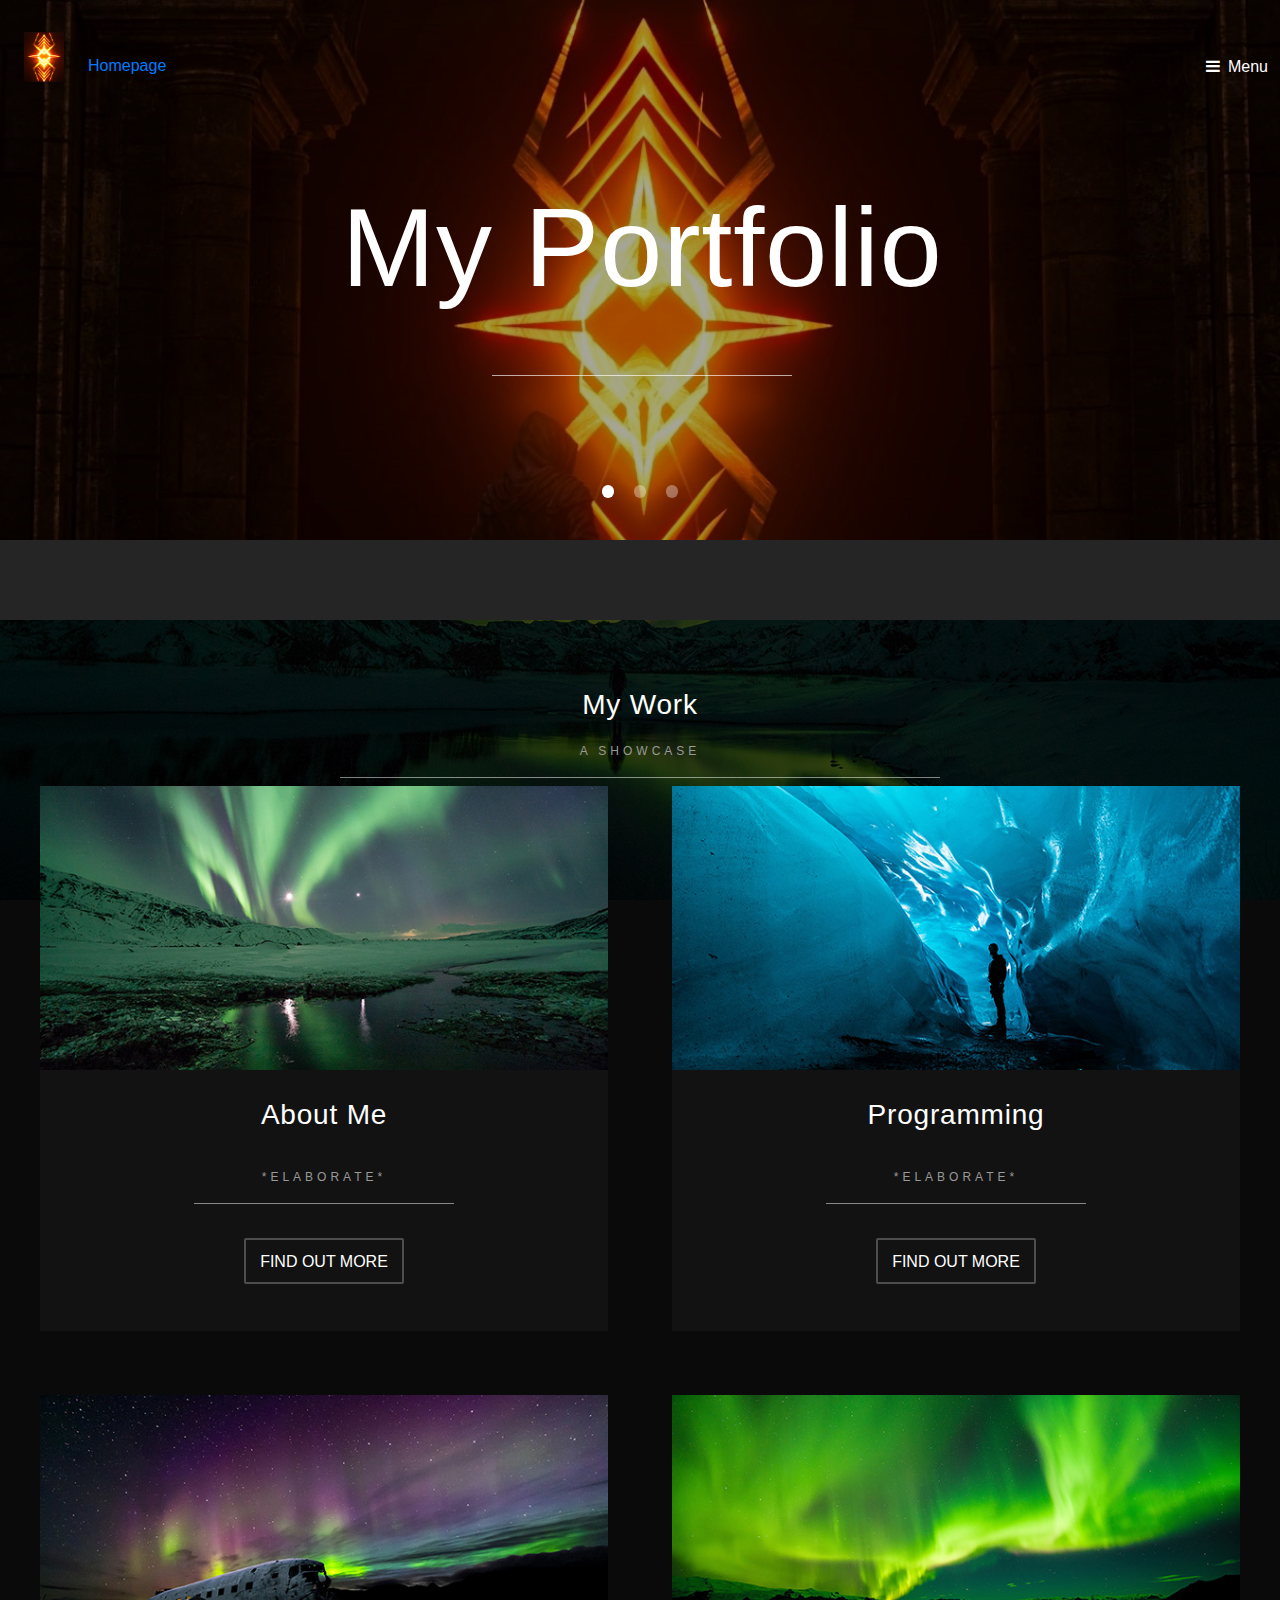
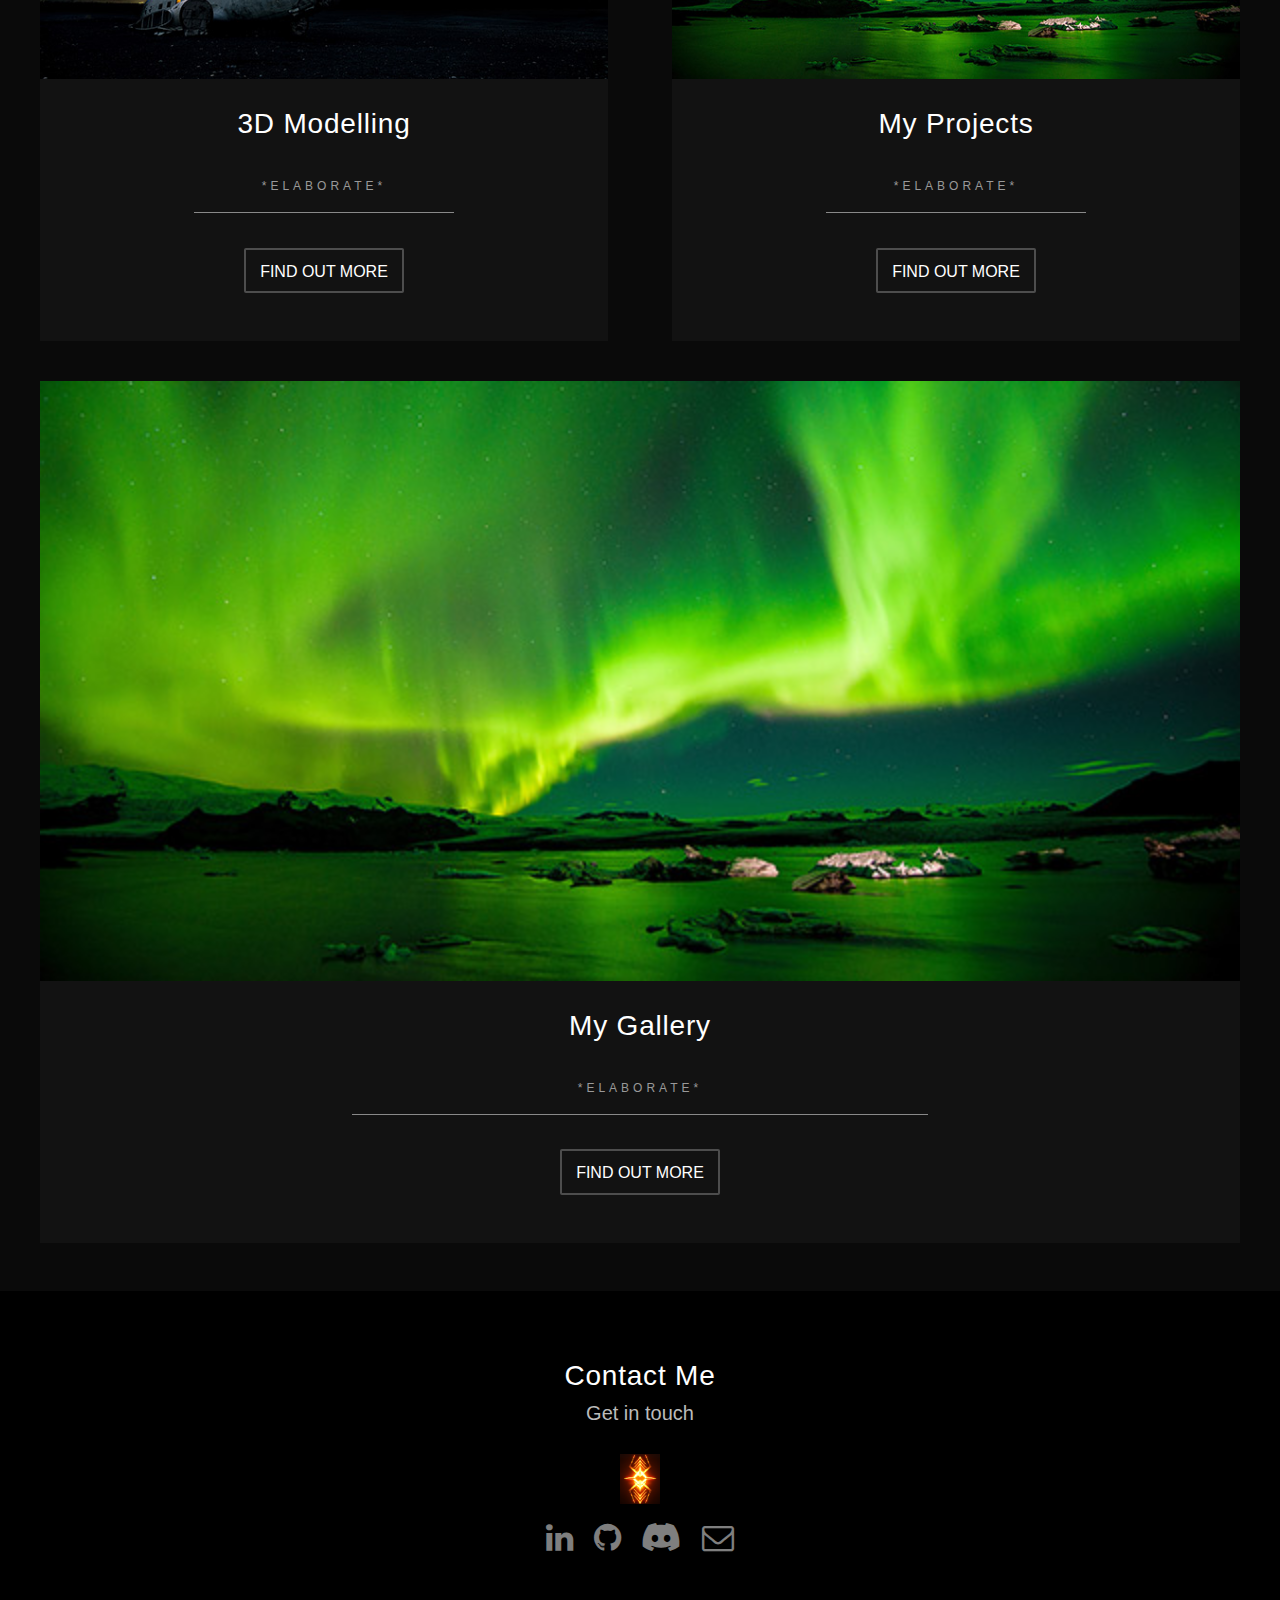
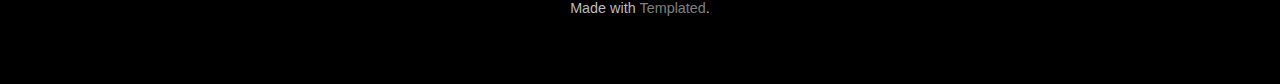
<file: index.html>
<!DOCTYPE HTML>
<!--
	Hielo by TEMPLATED
	templated.co @templatedco
	Released for free under the Creative Commons Attribution 3.0 license (templated.co/license)
-->
<html>
<head>
	<title>Portfolio</title>

	<meta charset="utf-8">
	<meta name="robots" content="index, follow, max-image-preview:large, max-snippet:-1, max-video-preview:-1">
	<meta name="viewport" content="width=device-width, initial-scale=1">

	<link rel="stylesheet" href="https://cdnjs.cloudflare.com/ajax/libs/font-awesome/6.0.0-beta3/css/all.min.css">
	<link rel="stylesheet" href="assets/css/main.css">

</head>
<body>

	<!-- Header -->
	<header id="header" class="alt">
		<div class="logo">
			<a href="index.html">
				<img src="images/LogoSolo.png" alt="" width="40" height="50">
			</a>
		</div>

		<a href="#menu">Menu</a>

		<ul class="breadcrumbs" id="breadcrumbs">
			<li><a href="index.html">Homepage</a></li>
			<!-- Dynamic breadcrumbs will be injected here -->

		</ul>

	</header>

	<!-- Nav -->
	<nav id="menu">
		<ul class="links">
			<li><a href="index.html">Home</a></li>
			<li><a href="about.html">About Me</a></li>
			<li><a href="generic.html">Generic</a></li>
			<li><a href="elements.html">Elements</a></li>
			<li><a href="programming.html">Programming</a></li>
			<li><a href="modelling.html">3D Modelling</a></li>
			<li><a href="gallery.html">My Gallery</a></li>

		</ul>
	</nav>

	<!-- Banner -->
	<section class="banner full">
		<article>
			<img src="images/slide01.jpg" alt="" width="1920" height="872"><div class="inner">
				<header>
					<h2>My Portfolio</h2>
					<h3></h3>
					<p></p>
				</header>
			</div>
		</article>

		<article>
			<img src="images/slide03.png" alt="" width="1818" height="1009"><div class="inner">
				<header>
					<h2>Programming</h2>
					<p>*Talk about it* </p>
				</header>
			</div>
		</article>

		<article>
			<img src="images/slide02.jpg" alt="" width="6000" height="3120"><div class="inner">
				<header>
					<h2>3D Art</h2>
					<p>*Talk about it*</p>
				</header>
			</div>
		</article>
	</section>

	<!-- Two -->
	<section id="two" class="wrapper style2">
		<!--<div class="inner">
			<div class="box">
				<div class="content">
					<header class="align-center">
						<h2>About Me</h2>
						<p>
							<br />
							I am deeply passionate about game development and proficient in both game programming and 3D artistry.
							With a solid grasp of Computer Science, Unity, and Blender,
							I am currently immersed in the realm of what is now my 3rd Year in Game Application Development at <a href="https://www.abertay.ac.uk">Abertay Univeristy</a>.
						</p>
					</header>
				</div>

				<div class="content">
					<header class="align-center">
						<h2>My Passion</h2>
						<p>
							I absolutely love the fusion of art, programming, and storytelling that game development offers.
							With hands-on experience in programming, 3D modeling, and game mechanics design,
							I've honed my skills through various projects, including creating game worlds, managing projects via Git Bash, team management, gameplay programming, asset creation and many more...<br />
							My key strengths lie in my ability to blend my creativity with my technical skills, ensuring that each aspect of the game can thrive harmoniously.
						</p>
					</header>
				</div>

				<div class="content">
					<header class="align-center">
						<h2>My Goals and Aspirations</h2>
						<p>
							My ultimate goal in my career is to craft emotionally captivating and innovative games that can push the limits of storytelling and gameplay.
							I aspire to specialize in creating consequential gameplay that delve deep into the human experience so that everything the player does will have
							an impact on their future. I wish to use and take advantage of AI and other upcoming technology for these immersive experiences across multiple platforms, including PC, console, and virtual reality
							to show the full potential of games.
						</p>
					</header>
				</div>

				<div class="content">
					<header class="align-center">
						<h2>Extracurricular Achievements</h2>
						<p>
							In addition to my academic learning, I have actively pursued and participated in GameJams to get used to working in different sized teams and environments.
							While it has proven difficult on occasions, it has never stopped me from bringing out the best in the teams I managed and the projects I have worked on.
							My dedication to allocating the correct jobs to the right people and that ensuring everything runs smoothly has proven to be absolutely essential
							and has allowed the team and I to not only keep our Git repository conflicts low but to also produce working games in such a limited amount of time.
						</p>
					</header>
				</div>-->
		<!--<div class="content">
			<header class="align-center">
				<h2>Explore!</h2>
				<p>
					Please feel free to explore and delve deeper into my portfolio so that I can show my workflow to you and the passion I bring along with it.
				</p>
			</header>
		</div>-->
		<!--</div>
		</div>-->
	</section>

	<!-- One -->
	<section id="one" class="wrapper style3">
		<div class="inner">
			<header class="align-center">
				<h2>My Work</h2>
				<p>A showcase</p>
			</header>
			<div class="grid-style">

				<!--First Row-->

				<div>
					<div class="box">
						<div class="image fit">
							<a href="about.html">
								<img src="images/pic01.jpg" alt="" width="600" height="300">
							</a>
						</div>
						<div class="content">
							<header class="align-center">
								<h2>About Me</h2>
								<p>*Elaborate*</p>
							</header>

							<br />

							<footer class="align-center">
								<a href="about.html" class="button alt">Find Out More</a>
							</footer>
						</div>
					</div>
				</div>

				<div>
					<div class="box">
						<div class="image fit">
							<a href="programming.html">
								<img src="images/pic02.jpg" alt="" width="600" height="300">
							</a>
						</div>
						<div class="content">
							<header class="align-center">
								<h2>Programming</h2>
								<p>*Elaborate*</p>
							</header>

							<br />

							<footer class="align-center">
								<a href="programming.html" class="button alt">Find Out More</a>
							</footer>
						</div>
					</div>
				</div>

				<!--Second Row-->

				<div>
					<div class="box">
						<div class="image fit">
							<a href="modelling.html">
								<img src="images/pic03.jpg" alt="" width="600" height="300">
							</a>
						</div>
						<div class="content">
							<header class="align-center">
								<h2>3D Modelling</h2>
								<p>*Elaborate*</p>
							</header>

							<br />

							<footer class="align-center">
								<a href="modelling.html" class="button alt">Find Out More</a>
							</footer>
						</div>
					</div>
				</div>

				<div>
					<div class="box">
						<div class="image fit">
							<a href="projects.html">
								<img src="images/pic04.jpg" alt="" width="600" height="300">
							</a>
						</div>
						<div class="content">
							<header class="align-center">
								<h2>My Projects</h2>
								<p>*Elaborate*</p>
							</header>

							<br />

							<footer class="align-center">
								<a href="projects.html" class="button alt">Find Out More</a>
							</footer>
						</div>
					</div>
				</div>


			</div>

			<div class="box">
				<div class="image fit">
					<a href="gallery.html">
						<img src="images/pic04.jpg" alt="" width="600" height="300">
					</a>
				</div>
				<div class="content">
					<header class="align-center">
						<h2>My Gallery</h2>
						<p>*Elaborate*</p>
					</header>

					<br />

					<footer class="align-center">
						<a href="gallery.html" class="button alt">Find Out More</a>
					</footer>
				</div>
			</div>

		</div>
	</section>

	<!-- Footer -->
	<footer id="footer">
		<div class="container">
			<header class="align-center">
				<h2>Contact Me</h2>
				<p>Get in touch</p>
			</header>

			<img src="images/LogoSolo.png" alt="" width="40" height="50">
			<ul class="icons">
				<li><a href="https://www.linkedin.com/in/ruairidh-booth-199b2a1b9/" class="icon fa-linkedin"><span class="label">LinkedIn</span></a></li>
				<li><a href="https://github.com/F0r6" class="icon fa-github"><span class="label">Github</span></a></li>
				<li><a href="https://discordapp.com/users/545274102248767488" class="icon fa-discord"><span class="label">Discord</span></a></li>
				<li><a href="mailto:ruairidh.booth@gmail.com" class="icon fa-envelope-o"><span class="label">Email</span></a></li>
			</ul>
		</div>
		<div class="copyright">
			Made with <a href="https://templated.co/">Templated</a>.
		</div>
	</footer>

	<!-- Scripts -->
	<script src="assets/js/jquery.min.js"></script>
	<script src="assets/js/jquery.scrollex.min.js"></script>
	<script src="assets/js/skel.min.js"></script>
	<script src="assets/js/util.js"></script>
	<script src="assets/js/main.js"></script>
	<script src="assets/js/breadcrumb.js"></script>

</body>
</html>
</file>
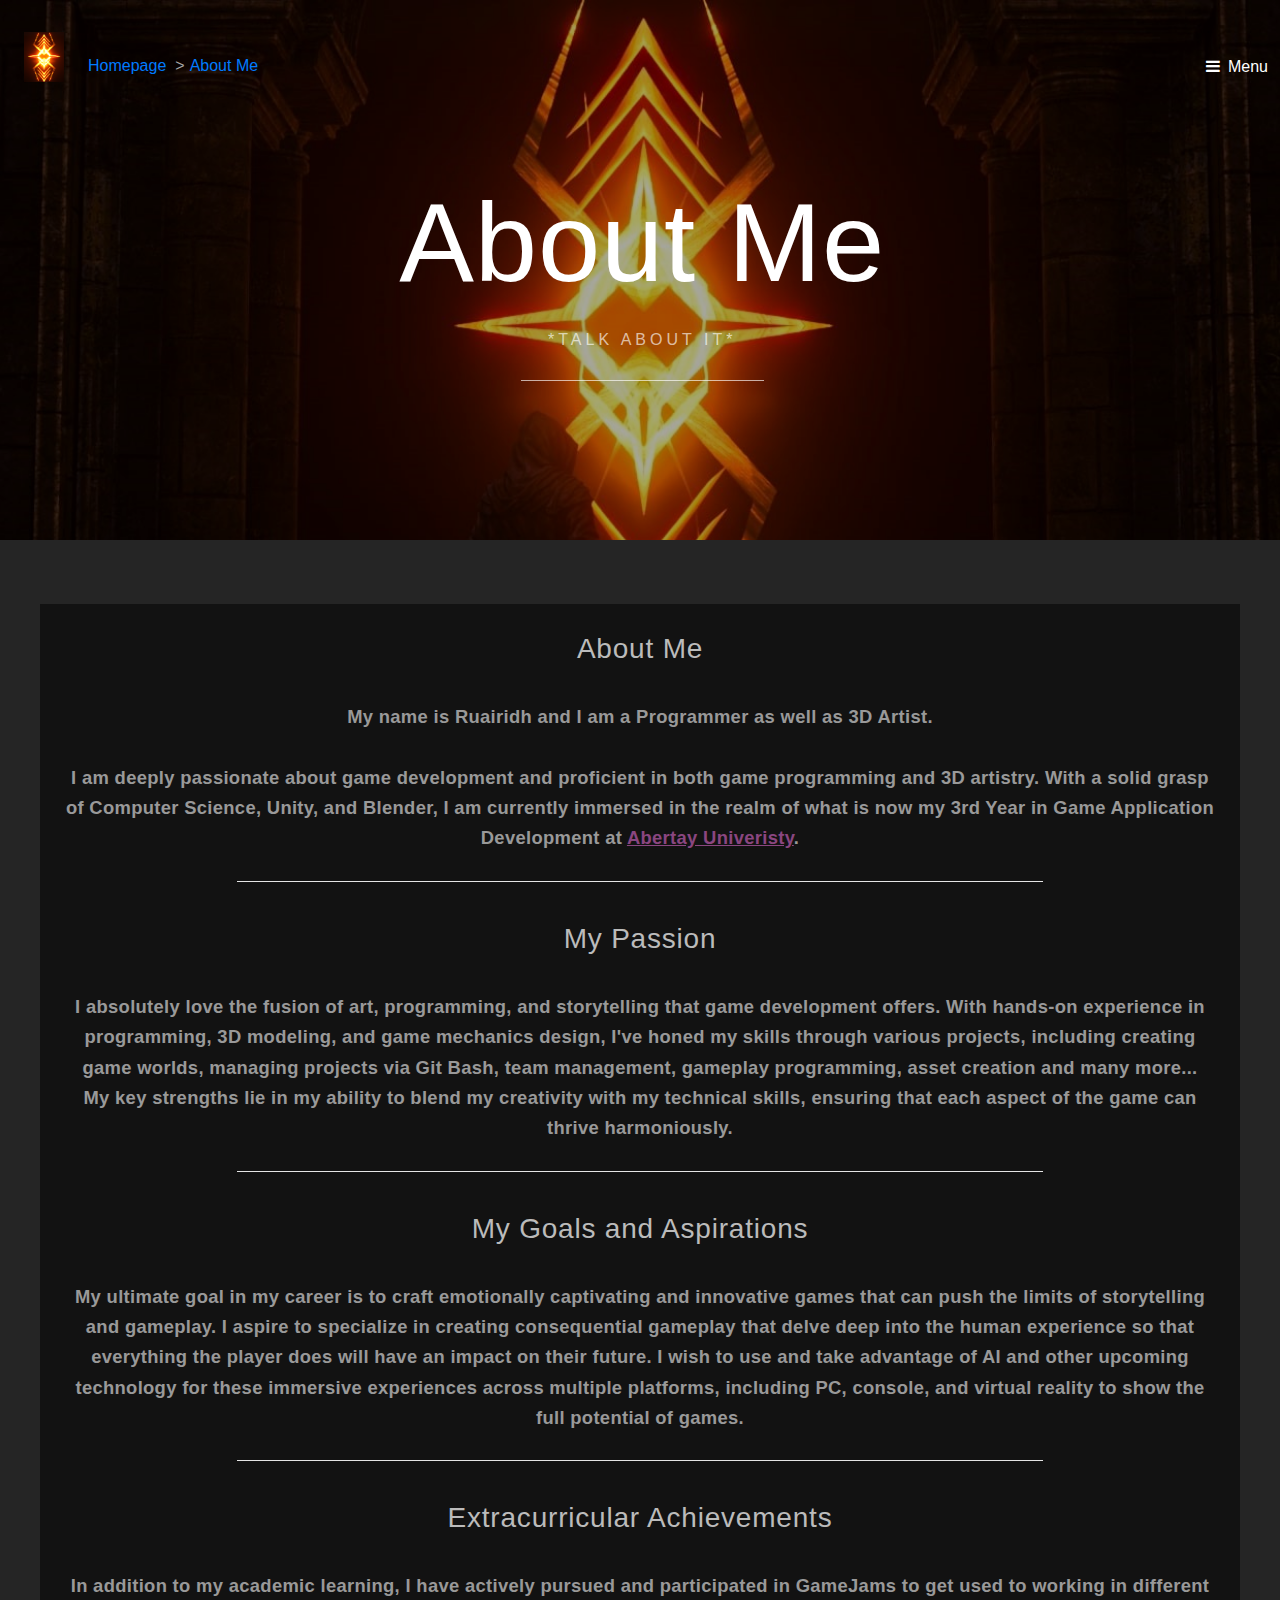
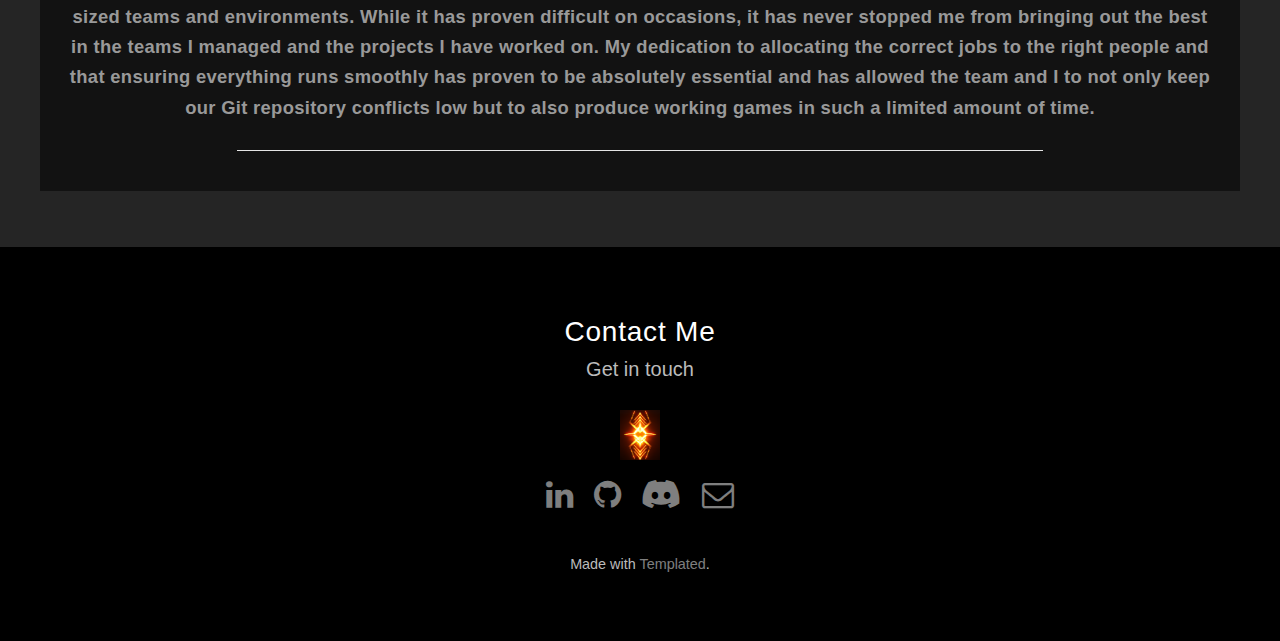
<file: about.html>
<!DOCTYPE HTML>
<!--
	Hielo by TEMPLATED
	templated.co @templatedco
	Released for free under the Creative Commons Attribution 3.0 license (templated.co/license)
-->
<html>
<head>
	<title>About Me</title>

	<meta charset="utf-8">
	<meta name="robots" content="index, follow, max-image-preview:large, max-snippet:-1, max-video-preview:-1">
	<meta name="viewport" content="width=device-width, initial-scale=1">

	<link rel="stylesheet" href="https://cdnjs.cloudflare.com/ajax/libs/font-awesome/6.0.0-beta3/css/all.min.css">
	<link rel="stylesheet" href="assets/css/main.css">

</head>
<body>

	<!-- Header -->
	<header id="header" class="alt">
		<div class="logo">
			<a href="index.html">
				<img src="images/LogoSolo.png" alt="" width="40" height="50">
			</a>
		</div>

		<a href="#menu">Menu</a>

		<ul class="breadcrumbs" id="breadcrumbs">
			<li><a href="index.html">Homepage</a></li>
			<!-- Dynamic breadcrumbs will be injected here -->

		</ul>

	</header>

	<!-- Nav -->
	<nav id="menu">
		<ul class="links">
			<li><a href="index.html">Home</a></li>
			<li><a href="about.html">About Me</a></li>
			<li><a href="generic.html">Generic</a></li>
			<li><a href="elements.html">Elements</a></li>
			<li><a href="programming.html">Programming</a></li>
			<li><a href="modelling.html">3D Modelling</a></li>
			<li><a href="gallery.html">My Gallery</a></li>

		</ul>
	</nav>

	<!-- Banner -->
	<section class="banner full">
		<article>
			<img src="images/slide01.jpg" alt="" width="1920" height="872"><div class="inner">
				<header>
					<h2>About Me</h2>
					<p>*Talk about it* </p>
				</header>
			</div>
		</article>

	</section>

	<!-- Two -->
	<section id="two" class="wrapper style2">
		<div class="inner">
			<div class="box">
				<div class="content">
					<header class="align-center">
						<h2>About Me</h2>
						<p>
							My name is Ruairidh and I am a Programmer as well as 3D Artist.
							<br />
							<br />
							I am deeply passionate about game development and proficient in both game programming and 3D artistry.
							With a solid grasp of Computer Science, Unity, and Blender,
							I am currently immersed in the realm of what is now my 3rd Year in Game Application Development at <a href="https://www.abertay.ac.uk">Abertay Univeristy</a>.
						</p>
					</header>
				</div>

				<div class="content">
					<header class="align-center">
						<h2>My Passion</h2>
						<p>
							I absolutely love the fusion of art, programming, and storytelling that game development offers.
							With hands-on experience in programming, 3D modeling, and game mechanics design,
							I've honed my skills through various projects, including creating game worlds, managing projects via Git Bash, team management, gameplay programming, asset creation and many more...<br />
							My key strengths lie in my ability to blend my creativity with my technical skills, ensuring that each aspect of the game can thrive harmoniously.
						</p>
					</header>
				</div>

				<div class="content">
					<header class="align-center">
						<h2>My Goals and Aspirations</h2>
						<p>
							My ultimate goal in my career is to craft emotionally captivating and innovative games that can push the limits of storytelling and gameplay.
							I aspire to specialize in creating consequential gameplay that delve deep into the human experience so that everything the player does will have
							an impact on their future. I wish to use and take advantage of AI and other upcoming technology for these immersive experiences across multiple platforms, including PC, console, and virtual reality
							to show the full potential of games.
						</p>
					</header>
				</div>

				<div class="content">
					<header class="align-center">
						<h2>Extracurricular Achievements</h2>
						<p>
							In addition to my academic learning, I have actively pursued and participated in GameJams to get used to working in different sized teams and environments.
							While it has proven difficult on occasions, it has never stopped me from bringing out the best in the teams I managed and the projects I have worked on.
							My dedication to allocating the correct jobs to the right people and that ensuring everything runs smoothly has proven to be absolutely essential
							and has allowed the team and I to not only keep our Git repository conflicts low but to also produce working games in such a limited amount of time.
						</p>
					</header>
				</div>

				<!--<div class="content">
					<header class="align-center">
						<h2>Explore!</h2>
						<p>
							Please feel free to explore and delve deeper into my portfolio so that I can show my workflow to you and the passion I bring along with it.
						</p>
					</header>
				</div>-->
			</div>
		</div>
	</section>

	<!-- Footer -->
	<footer id="footer">
		<div class="container">
			<header class="align-center">
				<h2>Contact Me</h2>
				<p>Get in touch</p>
			</header>

			<img src="images/LogoSolo.png" alt="" width="40" height="50">
			<ul class="icons">
				<li><a href="https://www.linkedin.com/in/ruairidh-booth-199b2a1b9/" class="icon fa-linkedin"><span class="label">LinkedIn</span></a></li>
				<li><a href="https://github.com/F0r6" class="icon fa-github"><span class="label">Github</span></a></li>
				<li><a href="https://discordapp.com/users/545274102248767488" class="icon fa-discord"><span class="label">Discord</span></a></li>
				<li><a href="mailto:ruairidh.booth@gmail.com" class="icon fa-envelope-o"><span class="label">Email</span></a></li>
			</ul>
		</div>
		<div class="copyright">
			Made with <a href="https://templated.co/">Templated</a>.
		</div>
	</footer>

	<!-- Scripts -->
	<script src="assets/js/jquery.min.js"></script>
	<script src="assets/js/jquery.scrollex.min.js"></script>
	<script src="assets/js/skel.min.js"></script>
	<script src="assets/js/util.js"></script>
	<script src="assets/js/main.js"></script>
	<script src="assets/js/breadcrumb.js"></script>

</body>
</html>
</file>
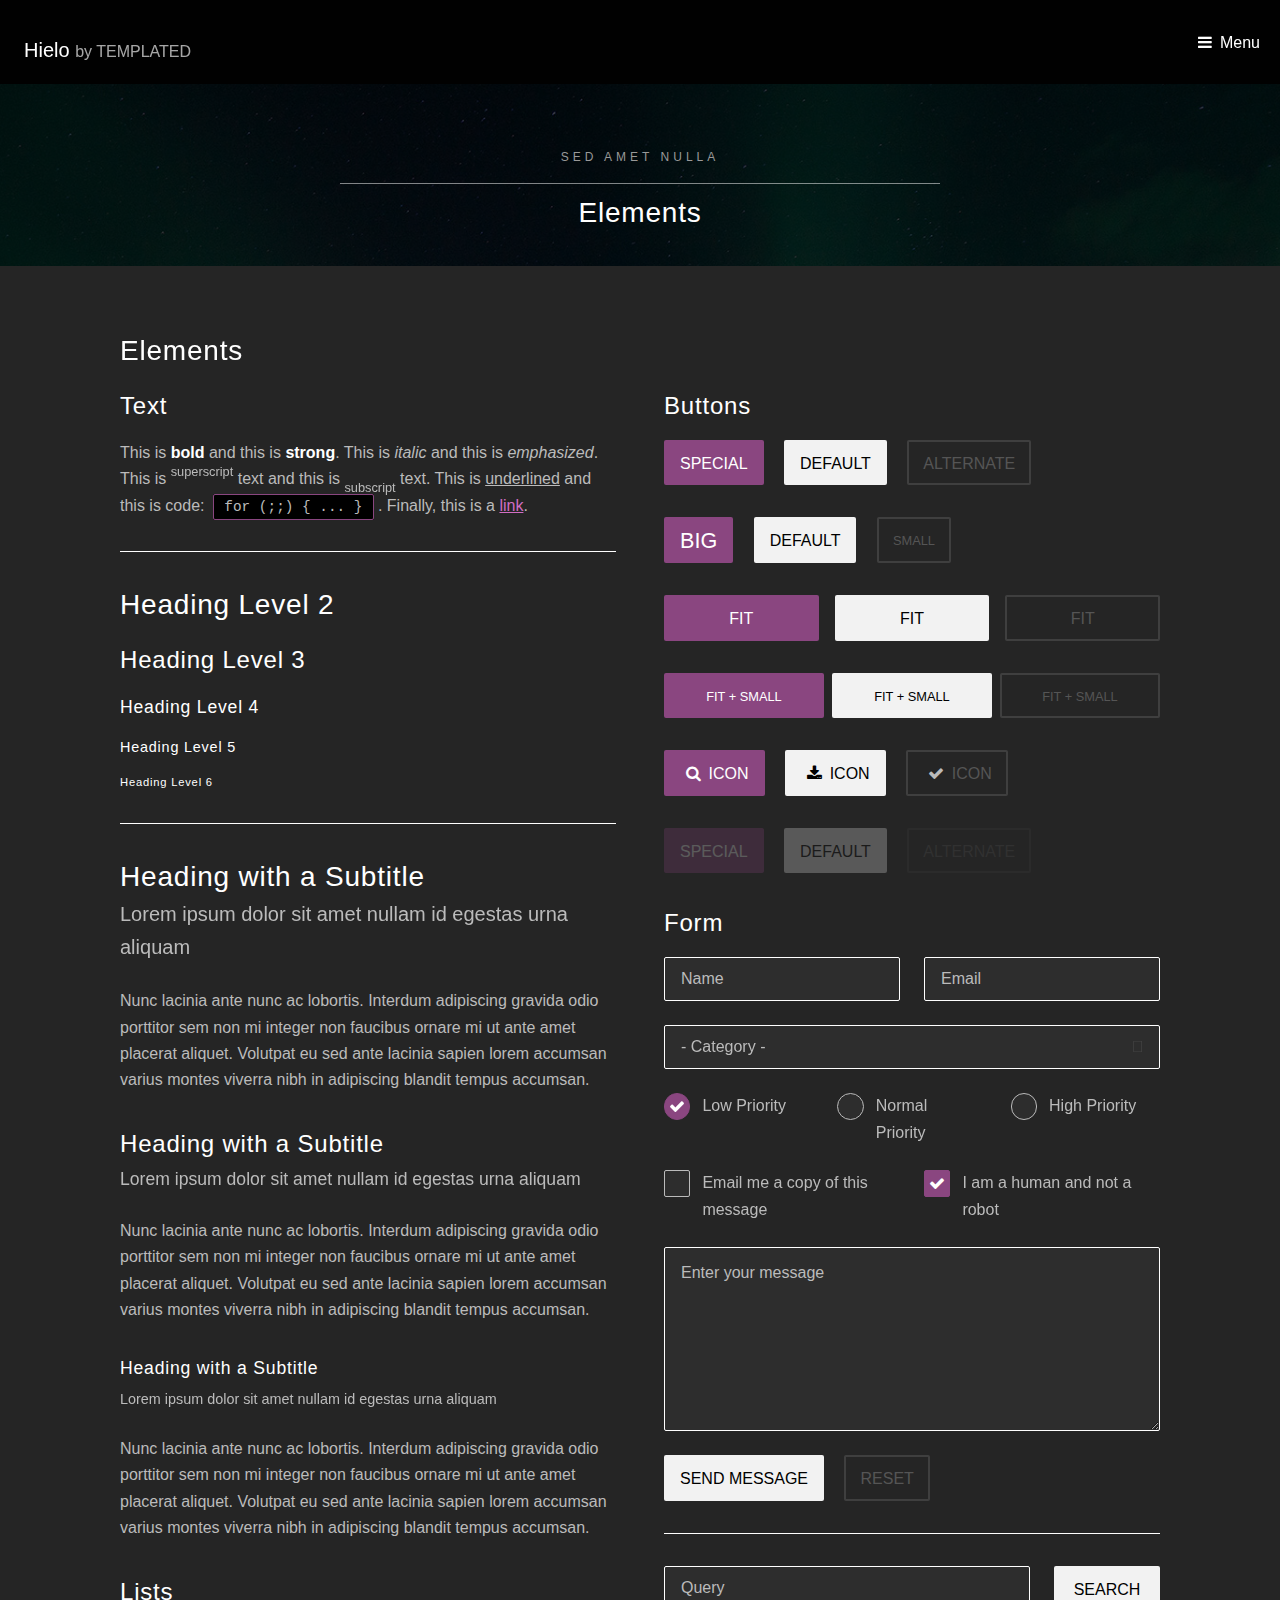
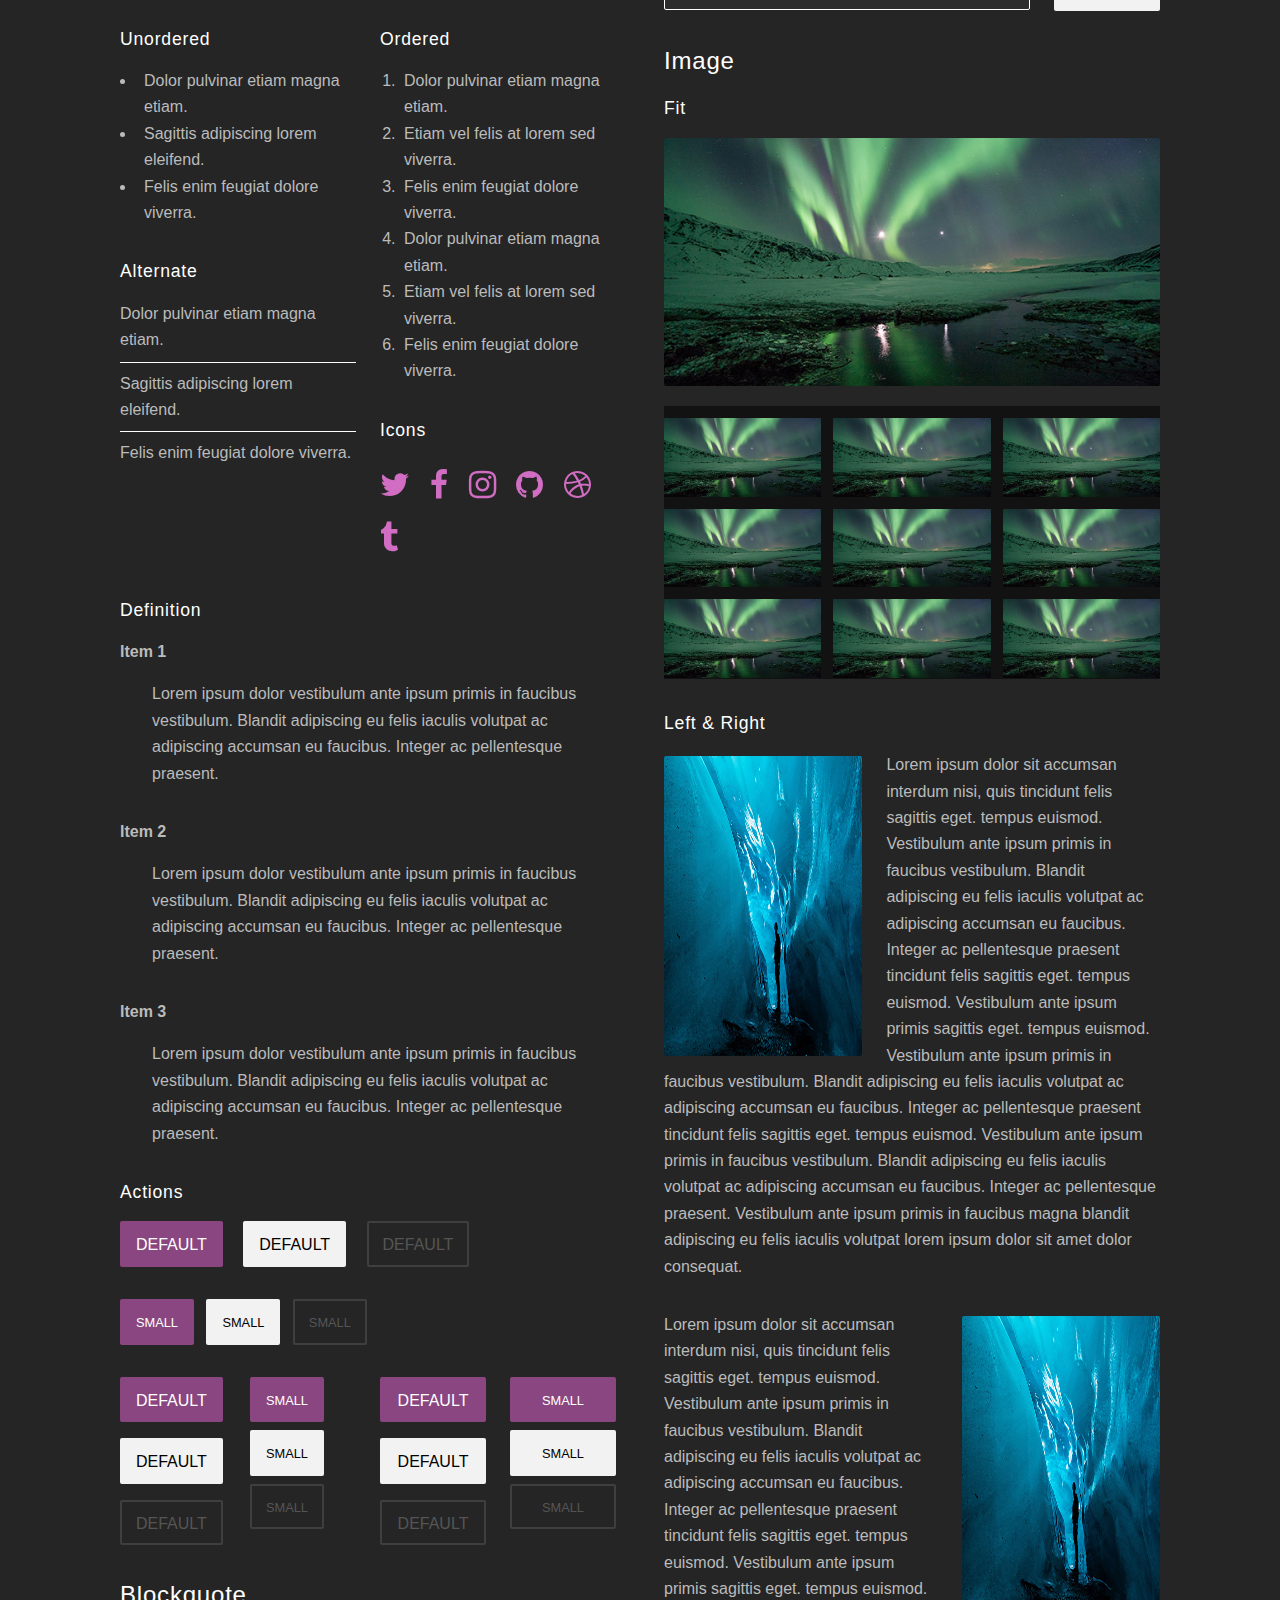
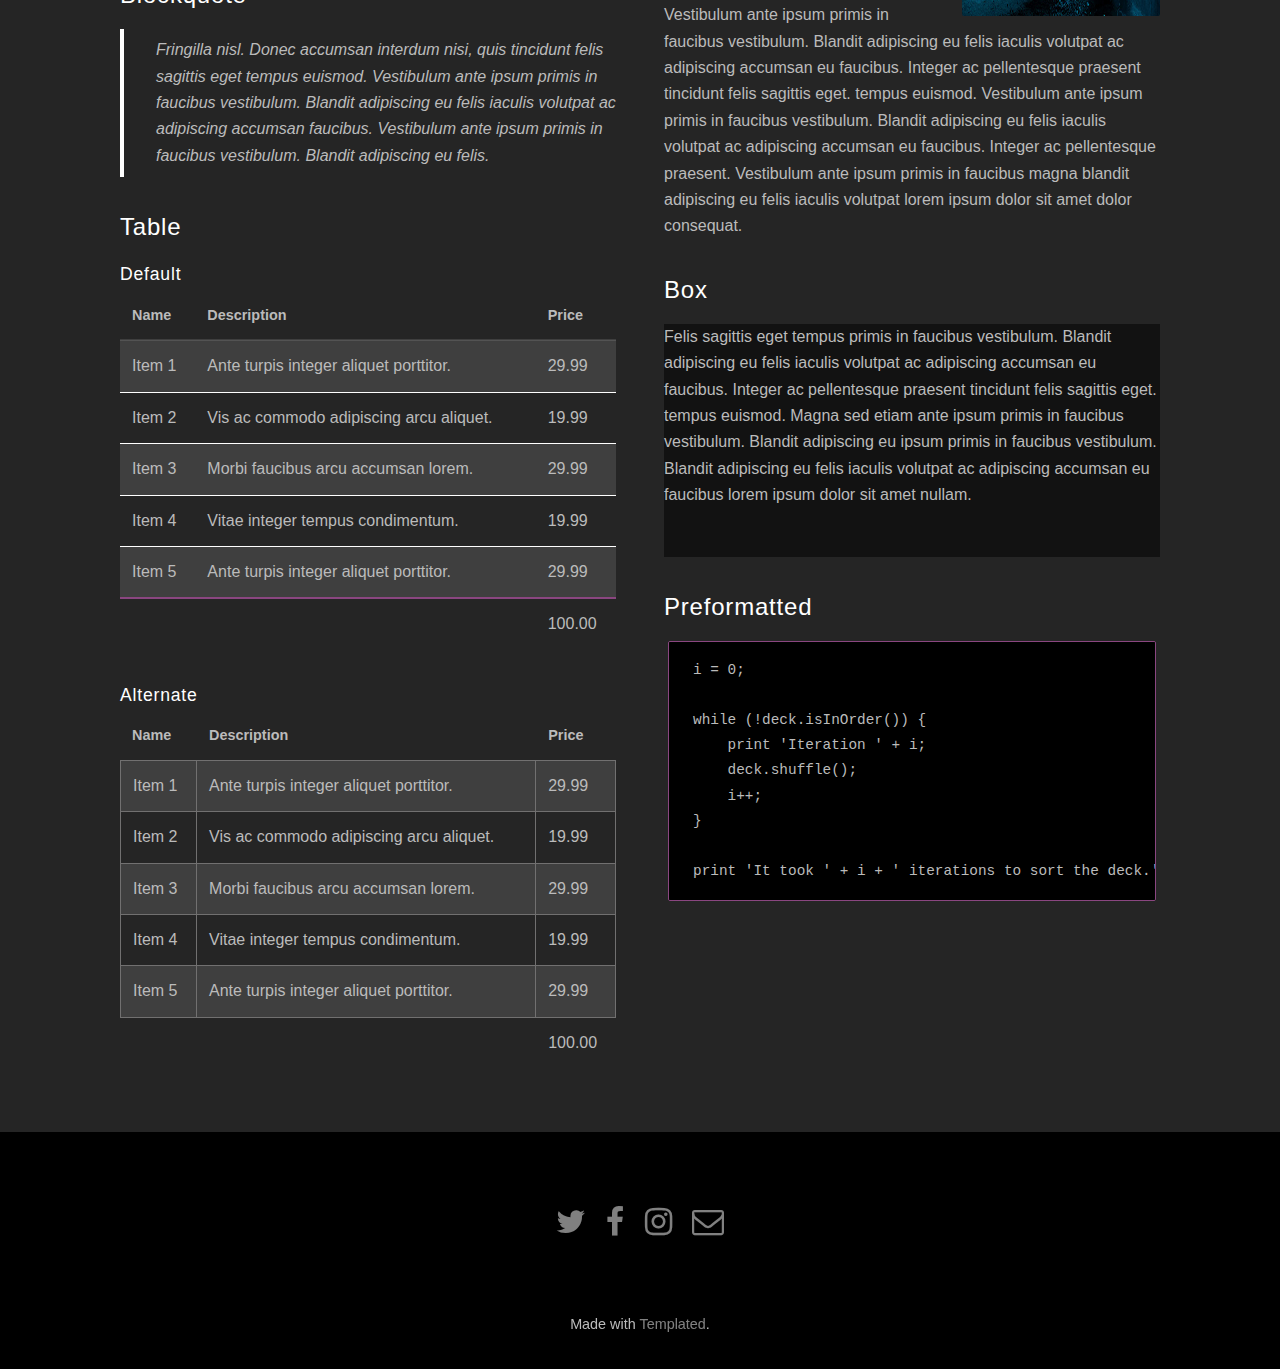
<file: elements.html>
<!DOCTYPE HTML>
<!--
	Hielo by TEMPLATED
	templated.co @templatedco
	Released for free under the Creative Commons Attribution 3.0 license (templated.co/license)
--><html><head><title>Hielo by TEMPLATED</title><meta charset="utf-8"><meta name="robots" content="index, follow, max-image-preview:large, max-snippet:-1, max-video-preview:-1"><meta name="viewport" content="width=device-width, initial-scale=1"><link rel="stylesheet" href="assets/css/main.css"></head><body class="subpage">

		<!-- Header -->
			<header id="header"><div class="logo"><a href="index.html">Hielo <span>by TEMPLATED</span></a></div>
				<a href="#menu">Menu</a>
			</header><!-- Nav --><nav id="menu"><ul class="links"><li><a href="index.html">Home</a></li>
					<li><a href="generic.html">Generic</a></li>
					<li><a href="elements.html">Elements</a></li>
				</ul></nav><!-- One --><section id="One" class="wrapper style3"><div class="inner">
					<header class="align-center"><p>Sed amet nulla</p>
						<h2>Elements</h2>
					</header></div>
			</section><!-- Main --><div id="main" class="container">

				<!-- Elements -->
					<h2 id="elements">Elements</h2>
					<div class="row 200%">
						<div class="6u 12u$(medium)">

							<!-- Text stuff -->
								<h3>Text</h3>
								<p>This is <b>bold</b> and this is <strong>strong</strong>. This is <i>italic</i> and this is <em>emphasized</em>.
								This is <sup>superscript</sup> text and this is <sub>subscript</sub> text.
								This is <u>underlined</u> and this is code: <code>for (;;) { ... }</code>.
								Finally, this is a <a href="#">link</a>.</p>
								<hr><h2>Heading Level 2</h2>
								<h3>Heading Level 3</h3>
								<h4>Heading Level 4</h4>
								<h5>Heading Level 5</h5>
								<h6>Heading Level 6</h6>
								<hr><header><h2>Heading with a Subtitle</h2>
									<p>Lorem ipsum dolor sit amet nullam id egestas urna aliquam</p>
								</header><p>Nunc lacinia ante nunc ac lobortis. Interdum adipiscing gravida odio porttitor sem non mi integer non faucibus ornare mi ut ante amet placerat aliquet. Volutpat eu sed ante lacinia sapien lorem accumsan varius montes viverra nibh in adipiscing blandit tempus accumsan.</p>
								<header><h3>Heading with a Subtitle</h3>
									<p>Lorem ipsum dolor sit amet nullam id egestas urna aliquam</p>
								</header><p>Nunc lacinia ante nunc ac lobortis. Interdum adipiscing gravida odio porttitor sem non mi integer non faucibus ornare mi ut ante amet placerat aliquet. Volutpat eu sed ante lacinia sapien lorem accumsan varius montes viverra nibh in adipiscing blandit tempus accumsan.</p>
								<header><h4>Heading with a Subtitle</h4>
									<p>Lorem ipsum dolor sit amet nullam id egestas urna aliquam</p>
								</header><p>Nunc lacinia ante nunc ac lobortis. Interdum adipiscing gravida odio porttitor sem non mi integer non faucibus ornare mi ut ante amet placerat aliquet. Volutpat eu sed ante lacinia sapien lorem accumsan varius montes viverra nibh in adipiscing blandit tempus accumsan.</p>

							<!-- Lists -->
								<h3>Lists</h3>
								<div class="row">
									<div class="6u 12u$(small)">

										<h4>Unordered</h4>
										<ul><li>Dolor pulvinar etiam magna etiam.</li>
											<li>Sagittis adipiscing lorem eleifend.</li>
											<li>Felis enim feugiat dolore viverra.</li>
										</ul><h4>Alternate</h4>
										<ul class="alt"><li>Dolor pulvinar etiam magna etiam.</li>
											<li>Sagittis adipiscing lorem eleifend.</li>
											<li>Felis enim feugiat dolore viverra.</li>
										</ul></div>
									<div class="6u$ 12u$(small)">

										<h4>Ordered</h4>
										<ol><li>Dolor pulvinar etiam magna etiam.</li>
											<li>Etiam vel felis at lorem sed viverra.</li>
											<li>Felis enim feugiat dolore viverra.</li>
											<li>Dolor pulvinar etiam magna etiam.</li>
											<li>Etiam vel felis at lorem sed viverra.</li>
											<li>Felis enim feugiat dolore viverra.</li>
										</ol><h4>Icons</h4>
										<ul class="icons"><li><a href="#" class="icon fa-twitter"><span class="label">Twitter</span></a></li>
											<li><a href="#" class="icon fa-facebook"><span class="label">Facebook</span></a></li>
											<li><a href="#" class="icon fa-instagram"><span class="label">Instagram</span></a></li>
											<li><a href="#" class="icon fa-github"><span class="label">Github</span></a></li>
											<li><a href="#" class="icon fa-dribbble"><span class="label">Dribbble</span></a></li>
											<li><a href="#" class="icon fa-tumblr"><span class="label">Tumblr</span></a></li>
										</ul></div>
								</div>
								<h4>Definition</h4>
								<dl><dt>Item 1</dt>
									<dd>
										<p>Lorem ipsum dolor vestibulum ante ipsum primis in faucibus vestibulum. Blandit adipiscing eu felis iaculis volutpat ac adipiscing accumsan eu faucibus. Integer ac pellentesque praesent.</p>
									</dd>
									<dt>Item 2</dt>
									<dd>
										<p>Lorem ipsum dolor vestibulum ante ipsum primis in faucibus vestibulum. Blandit adipiscing eu felis iaculis volutpat ac adipiscing accumsan eu faucibus. Integer ac pellentesque praesent.</p>
									</dd>
									<dt>Item 3</dt>
									<dd>
										<p>Lorem ipsum dolor vestibulum ante ipsum primis in faucibus vestibulum. Blandit adipiscing eu felis iaculis volutpat ac adipiscing accumsan eu faucibus. Integer ac pellentesque praesent.</p>
									</dd>
								</dl><h4>Actions</h4>
								<ul class="actions"><li><a href="#" class="button special">Default</a></li>
									<li><a href="#" class="button">Default</a></li>
									<li><a href="#" class="button alt">Default</a></li>
								</ul><ul class="actions small"><li><a href="#" class="button special small">Small</a></li>
									<li><a href="#" class="button small">Small</a></li>
									<li><a href="#" class="button alt small">Small</a></li>
								</ul><div class="row">
									<div class="3u 12u$(small)">
										<ul class="actions vertical"><li><a href="#" class="button special">Default</a></li>
											<li><a href="#" class="button">Default</a></li>
											<li><a href="#" class="button alt">Default</a></li>
										</ul></div>
									<div class="3u 12u$(small)">
										<ul class="actions vertical small"><li><a href="#" class="button special small">Small</a></li>
											<li><a href="#" class="button small">Small</a></li>
											<li><a href="#" class="button alt small">Small</a></li>
										</ul></div>
									<div class="3u 12u$(small)">
										<ul class="actions vertical"><li><a href="#" class="button special fit">Default</a></li>
											<li><a href="#" class="button fit">Default</a></li>
											<li><a href="#" class="button alt fit">Default</a></li>
										</ul></div>
									<div class="3u$ 12u$(small)">
										<ul class="actions vertical small"><li><a href="#" class="button special small fit">Small</a></li>
											<li><a href="#" class="button small fit">Small</a></li>
											<li><a href="#" class="button alt small fit">Small</a></li>
										</ul></div>
								</div>

							<!-- Blockquote -->
								<h3>Blockquote</h3>
								<blockquote>Fringilla nisl. Donec accumsan interdum nisi, quis tincidunt felis sagittis eget tempus euismod. Vestibulum ante ipsum primis in faucibus vestibulum. Blandit adipiscing eu felis iaculis volutpat ac adipiscing accumsan faucibus. Vestibulum ante ipsum primis in faucibus vestibulum. Blandit adipiscing eu felis.</blockquote>

							<!-- Table -->
								<h3>Table</h3>

								<h4>Default</h4>
								<div class="table-wrapper">
									<table><thead><tr><th>Name</th>
												<th>Description</th>
												<th>Price</th>
											</tr></thead><tbody><tr><td>Item 1</td>
												<td>Ante turpis integer aliquet porttitor.</td>
												<td>29.99</td>
											</tr><tr><td>Item 2</td>
												<td>Vis ac commodo adipiscing arcu aliquet.</td>
												<td>19.99</td>
											</tr><tr><td>Item 3</td>
												<td> Morbi faucibus arcu accumsan lorem.</td>
												<td>29.99</td>
											</tr><tr><td>Item 4</td>
												<td>Vitae integer tempus condimentum.</td>
												<td>19.99</td>
											</tr><tr><td>Item 5</td>
												<td>Ante turpis integer aliquet porttitor.</td>
												<td>29.99</td>
											</tr></tbody><tfoot><tr><td colspan="2"></td>
												<td>100.00</td>
											</tr></tfoot></table></div>

								<h4>Alternate</h4>
								<div class="table-wrapper">
									<table class="alt"><thead><tr><th>Name</th>
												<th>Description</th>
												<th>Price</th>
											</tr></thead><tbody><tr><td>Item 1</td>
												<td>Ante turpis integer aliquet porttitor.</td>
												<td>29.99</td>
											</tr><tr><td>Item 2</td>
												<td>Vis ac commodo adipiscing arcu aliquet.</td>
												<td>19.99</td>
											</tr><tr><td>Item 3</td>
												<td> Morbi faucibus arcu accumsan lorem.</td>
												<td>29.99</td>
											</tr><tr><td>Item 4</td>
												<td>Vitae integer tempus condimentum.</td>
												<td>19.99</td>
											</tr><tr><td>Item 5</td>
												<td>Ante turpis integer aliquet porttitor.</td>
												<td>29.99</td>
											</tr></tbody><tfoot><tr><td colspan="2"></td>
												<td>100.00</td>
											</tr></tfoot></table></div>

						</div>
						<div class="6u$ 12u$(medium)">

							<!-- Buttons -->
								<h3>Buttons</h3>
								<ul class="actions"><li><a href="#" class="button special">Special</a></li>
									<li><a href="#" class="button">Default</a></li>
									<li><a href="#" class="button alt">Alternate</a></li>
								</ul><ul class="actions"><li><a href="#" class="button special big">Big</a></li>
									<li><a href="#" class="button">Default</a></li>
									<li><a href="#" class="button alt small">Small</a></li>
								</ul><ul class="actions fit"><li><a href="#" class="button special fit">Fit</a></li>
									<li><a href="#" class="button fit">Fit</a></li>
									<li><a href="#" class="button alt fit">Fit</a></li>
								</ul><ul class="actions fit small"><li><a href="#" class="button special fit small">Fit + Small</a></li>
									<li><a href="#" class="button fit small">Fit + Small</a></li>
									<li><a href="#" class="button alt fit small">Fit + Small</a></li>
								</ul><ul class="actions"><li><a href="#" class="button special icon fa-search">Icon</a></li>
									<li><a href="#" class="button icon fa-download">Icon</a></li>
									<li><a href="#" class="button alt icon fa-check">Icon</a></li>
								</ul><ul class="actions"><li><span class="button special disabled">Special</span></li>
									<li><span class="button disabled">Default</span></li>
									<li><span class="button alt disabled">Alternate</span></li>
								</ul><!-- Form --><h3>Form</h3>

								<form method="post" action="#">
									<div class="row uniform">
										<div class="6u 12u$(xsmall)">
											<input type="text" name="name" id="name" value="" placeholder="Name"></div>
										<div class="6u$ 12u$(xsmall)">
											<input type="email" name="email" id="email" value="" placeholder="Email"></div>
										<!-- Break -->
										<div class="12u$">
											<div class="select-wrapper">
												<select name="category" id="category"><option value="">- Category -</option><option value="1">Manufacturing</option><option value="1">Shipping</option><option value="1">Administration</option><option value="1">Human Resources</option></select></div>
										</div>
										<!-- Break -->
										<div class="4u 12u$(small)">
											<input type="radio" id="priority-low" name="priority" checked><label for="priority-low">Low Priority</label>
										</div>
										<div class="4u 12u$(small)">
											<input type="radio" id="priority-normal" name="priority"><label for="priority-normal">Normal Priority</label>
										</div>
										<div class="4u$ 12u$(small)">
											<input type="radio" id="priority-high" name="priority"><label for="priority-high">High Priority</label>
										</div>
										<!-- Break -->
										<div class="6u 12u$(small)">
											<input type="checkbox" id="copy" name="copy"><label for="copy">Email me a copy of this message</label>
										</div>
										<div class="6u$ 12u$(small)">
											<input type="checkbox" id="human" name="human" checked><label for="human">I am a human and not a robot</label>
										</div>
										<!-- Break -->
										<div class="12u$">
											<textarea name="message" id="message" placeholder="Enter your message" rows="6"></textarea></div>
										<!-- Break -->
										<div class="12u$">
											<ul class="actions"><li><input type="submit" value="Send Message"></li>
												<li><input type="reset" value="Reset" class="alt"></li>
											</ul></div>
									</div>
								</form>

								<hr><form method="post" action="#">
									<div class="row uniform">
										<div class="9u 12u$(small)">
											<input type="text" name="query" id="query" value="" placeholder="Query"></div>
										<div class="3u$ 12u$(small)">
											<input type="submit" value="Search" class="fit"></div>
									</div>
								</form>

							<!-- Image -->
								<h3>Image</h3>

								<h4>Fit</h4>
								<span class="image fit"><img src="images/pic01.jpg" alt="" width="600" height="300"></span>
								<div class="box alt">
									<div class="row 50% uniform">
										<div class="4u"><span class="image fit"><img src="images/pic01.jpg" alt="" width="600" height="300"></span></div>
										<div class="4u"><span class="image fit"><img src="images/pic01.jpg" alt="" width="600" height="300"></span></div>
										<div class="4u$"><span class="image fit"><img src="images/pic01.jpg" alt="" width="600" height="300"></span></div>
										<!-- Break -->
										<div class="4u"><span class="image fit"><img src="images/pic01.jpg" alt="" width="600" height="300"></span></div>
										<div class="4u"><span class="image fit"><img src="images/pic01.jpg" alt="" width="600" height="300"></span></div>
										<div class="4u$"><span class="image fit"><img src="images/pic01.jpg" alt="" width="600" height="300"></span></div>
										<!-- Break -->
										<div class="4u"><span class="image fit"><img src="images/pic01.jpg" alt="" width="600" height="300"></span></div>
										<div class="4u"><span class="image fit"><img src="images/pic01.jpg" alt="" width="600" height="300"></span></div>
										<div class="4u$"><span class="image fit"><img src="images/pic01.jpg" alt="" width="600" height="300"></span></div>
									</div>
								</div>

								<h4>Left &amp; Right</h4>
								<p><span class="image left"><img src="images/pic02.jpg" alt="" width="600" height="300"></span>Lorem ipsum dolor sit accumsan interdum nisi, quis tincidunt felis sagittis eget. tempus euismod. Vestibulum ante ipsum primis in faucibus vestibulum. Blandit adipiscing eu felis iaculis volutpat ac adipiscing accumsan eu faucibus. Integer ac pellentesque praesent tincidunt felis sagittis eget. tempus euismod. Vestibulum ante ipsum primis sagittis eget. tempus euismod. Vestibulum ante ipsum primis in faucibus vestibulum. Blandit adipiscing eu felis iaculis volutpat ac adipiscing accumsan eu faucibus. Integer ac pellentesque praesent tincidunt felis sagittis eget. tempus euismod. Vestibulum ante ipsum primis in faucibus vestibulum. Blandit adipiscing eu felis iaculis volutpat ac adipiscing accumsan eu faucibus. Integer ac pellentesque praesent. Vestibulum ante ipsum primis in faucibus magna blandit adipiscing eu felis iaculis volutpat lorem ipsum dolor sit amet dolor consequat.</p>
								<p><span class="image right"><img src="images/pic02.jpg" alt="" width="600" height="300"></span>Lorem ipsum dolor sit accumsan interdum nisi, quis tincidunt felis sagittis eget. tempus euismod. Vestibulum ante ipsum primis in faucibus vestibulum. Blandit adipiscing eu felis iaculis volutpat ac adipiscing accumsan eu faucibus. Integer ac pellentesque praesent tincidunt felis sagittis eget. tempus euismod. Vestibulum ante ipsum primis sagittis eget. tempus euismod. Vestibulum ante ipsum primis in faucibus vestibulum. Blandit adipiscing eu felis iaculis volutpat ac adipiscing accumsan eu faucibus. Integer ac pellentesque praesent tincidunt felis sagittis eget. tempus euismod. Vestibulum ante ipsum primis in faucibus vestibulum. Blandit adipiscing eu felis iaculis volutpat ac adipiscing accumsan eu faucibus. Integer ac pellentesque praesent. Vestibulum ante ipsum primis in faucibus magna blandit adipiscing eu felis iaculis volutpat lorem ipsum dolor sit amet dolor consequat.</p>

							<!-- Box -->
								<h3>Box</h3>
								<div class="box">
									<p>Felis sagittis eget tempus primis in faucibus vestibulum. Blandit adipiscing eu felis iaculis volutpat ac adipiscing accumsan eu faucibus. Integer ac pellentesque praesent tincidunt felis sagittis eget. tempus euismod. Magna sed etiam ante ipsum primis in faucibus vestibulum. Blandit adipiscing eu ipsum primis in faucibus vestibulum. Blandit adipiscing eu felis iaculis volutpat ac adipiscing accumsan eu faucibus lorem ipsum dolor sit amet nullam.</p>
								</div>

							<!-- Preformatted Code -->
								<h3>Preformatted</h3>
								<pre><code>i = 0;

while (!deck.isInOrder()) {
    print 'Iteration ' + i;
    deck.shuffle();
    i++;
}

print 'It took ' + i + ' iterations to sort the deck.';
</code></pre>

						</div>
					</div>

			</div>

		<!-- Footer -->
			<footer id="footer"><div class="container">
					<ul class="icons"><li><a href="#" class="icon fa-twitter"><span class="label">Twitter</span></a></li>
						<li><a href="#" class="icon fa-facebook"><span class="label">Facebook</span></a></li>
						<li><a href="#" class="icon fa-instagram"><span class="label">Instagram</span></a></li>
						<li><a href="#" class="icon fa-envelope-o"><span class="label">Email</span></a></li>
					</ul></div>
			</footer><div class="copyright">
			Made with <a href="https://templated.co/">Templated</a>.
		</div>

		<!-- Scripts -->
			<script src="assets/js/jquery.min.js"></script><script src="assets/js/jquery.scrollex.min.js"></script><script src="assets/js/skel.min.js"></script><script src="assets/js/util.js"></script><script src="assets/js/main.js"></script></body></html>
</file>
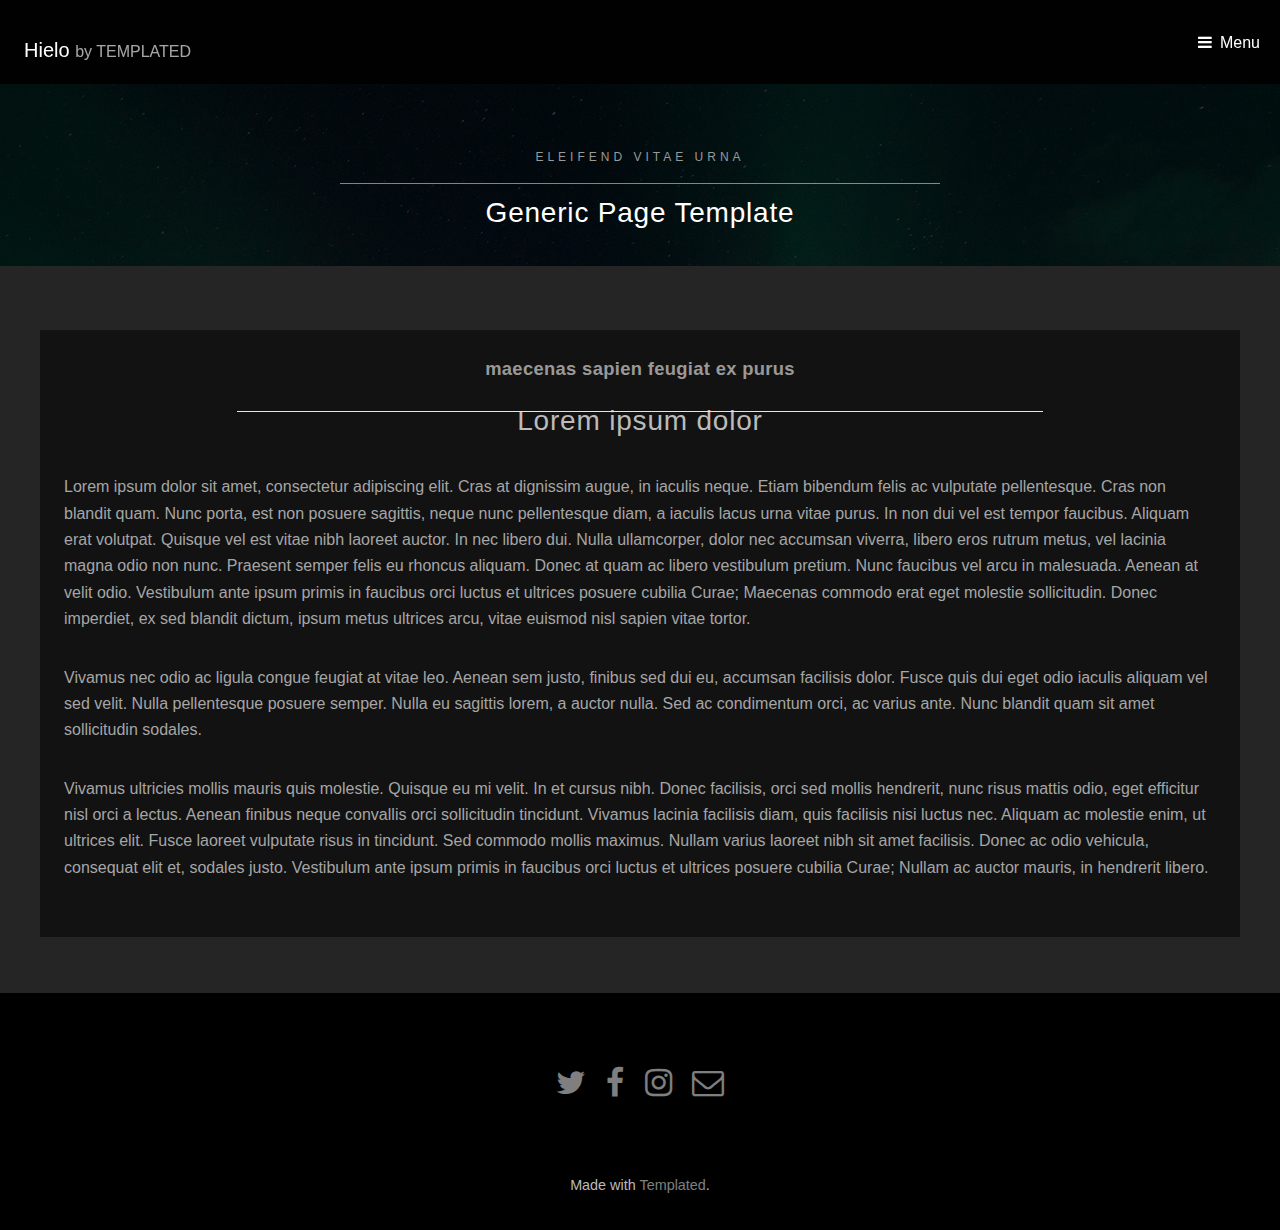
<file: generic.html>
<!DOCTYPE HTML>
<!--
	Hielo by TEMPLATED
	templated.co @templatedco
	Released for free under the Creative Commons Attribution 3.0 license (templated.co/license)
--><html><head><title>Hielo by TEMPLATED</title><meta charset="utf-8"><meta name="robots" content="index, follow, max-image-preview:large, max-snippet:-1, max-video-preview:-1"><meta name="viewport" content="width=device-width, initial-scale=1"><link rel="stylesheet" href="assets/css/main.css"></head><body class="subpage">

		<!-- Header -->
			<header id="header"><div class="logo"><a href="index.html">Hielo <span>by TEMPLATED</span></a></div>
				<a href="#menu">Menu</a>
			</header><!-- Nav --><nav id="menu"><ul class="links"><li><a href="index.html">Home</a></li>
					<li><a href="generic.html">Generic</a></li>
					<li><a href="elements.html">Elements</a></li>
				</ul></nav><!-- One --><section id="One" class="wrapper style3"><div class="inner">
					<header class="align-center"><p>Eleifend vitae urna</p>
						<h2>Generic Page Template</h2>
					</header></div>
			</section><!-- Two --><section id="two" class="wrapper style2"><div class="inner">
					<div class="box">
						<div class="content">
							<header class="align-center"><p>maecenas sapien feugiat ex purus</p>
								<h2>Lorem ipsum dolor</h2>
							</header><p>Lorem ipsum dolor sit amet, consectetur adipiscing elit. Cras at dignissim augue, in iaculis neque. Etiam bibendum felis ac vulputate pellentesque. Cras non blandit quam. Nunc porta, est non posuere sagittis, neque nunc pellentesque diam, a iaculis lacus urna vitae purus. In non dui vel est tempor faucibus. Aliquam erat volutpat. Quisque vel est vitae nibh laoreet auctor. In nec libero dui. Nulla ullamcorper, dolor nec accumsan viverra, libero eros rutrum metus, vel lacinia magna odio non nunc. Praesent semper felis eu rhoncus aliquam. Donec at quam ac libero vestibulum pretium. Nunc faucibus vel arcu in malesuada. Aenean at velit odio. Vestibulum ante ipsum primis in faucibus orci luctus et ultrices posuere cubilia Curae; Maecenas commodo erat eget molestie sollicitudin. Donec imperdiet, ex sed blandit dictum, ipsum metus ultrices arcu, vitae euismod nisl sapien vitae tortor.</p>

							<p>Vivamus nec odio ac ligula congue feugiat at vitae leo. Aenean sem justo, finibus sed dui eu, accumsan facilisis dolor. Fusce quis dui eget odio iaculis aliquam vel sed velit. Nulla pellentesque posuere semper. Nulla eu sagittis lorem, a auctor nulla. Sed ac condimentum orci, ac varius ante. Nunc blandit quam sit amet sollicitudin sodales.</p>

							<p>Vivamus ultricies mollis mauris quis molestie. Quisque eu mi velit. In et cursus nibh. Donec facilisis, orci sed mollis hendrerit, nunc risus mattis odio, eget efficitur nisl orci a lectus. Aenean finibus neque convallis orci sollicitudin tincidunt. Vivamus lacinia facilisis diam, quis facilisis nisi luctus nec. Aliquam ac molestie enim, ut ultrices elit. Fusce laoreet vulputate risus in tincidunt. Sed commodo mollis maximus. Nullam varius laoreet nibh sit amet facilisis. Donec ac odio vehicula, consequat elit et, sodales justo. Vestibulum ante ipsum primis in faucibus orci luctus et ultrices posuere cubilia Curae; Nullam ac auctor mauris, in hendrerit libero. </p>
						</div>
					</div>
				</div>
			</section><!-- Footer --><footer id="footer"><div class="container">
					<ul class="icons"><li><a href="#" class="icon fa-twitter"><span class="label">Twitter</span></a></li>
						<li><a href="#" class="icon fa-facebook"><span class="label">Facebook</span></a></li>
						<li><a href="#" class="icon fa-instagram"><span class="label">Instagram</span></a></li>
						<li><a href="#" class="icon fa-envelope-o"><span class="label">Email</span></a></li>
					</ul></div>
			</footer><div class="copyright">
			Made with <a href="https://templated.co/">Templated</a>.
		</div>

		<!-- Scripts -->
			<script src="assets/js/jquery.min.js"></script><script src="assets/js/jquery.scrollex.min.js"></script><script src="assets/js/skel.min.js"></script><script src="assets/js/util.js"></script><script src="assets/js/main.js"></script></body></html>
</file>
<file: assets/css/main.css>
@charset "UTF-8";
@import url(font-awesome.min.css);
@import url("https://fonts.googleapis.com/css?family=Poppins:300,400,500,600,700");

/*
	Hielo by TEMPLATED
	templated.co @templatedco
	Released for free under the Creative Commons Attribution 3.0 license (templated.co/license)
*/

/* Reset */

	html, body, div, span, applet, object, iframe, h1, h2, h3, h4, h5, h6, p, blockquote, pre, a, abbr, acronym, address, big, cite, code, del, dfn, em, img, ins, kbd, q, s, samp, small, strike, strong, sub, sup, tt, var, b, u, i, center, dl, dt, dd, ol, ul, li, fieldset, form, label, legend, table, caption, tbody, tfoot, thead, tr, th, td, article, aside, canvas, details, embed, figure, figcaption, footer, header, hgroup, menu, nav, output, ruby, section, summary, time, mark, audio, video {
		margin: 0;
		padding: 0;
		border: 0;
		font-size: 100%;
		font: inherit;
		vertical-align: baseline;
	}
.image.fit img {
	width: 100%;
	height: auto;
}
	article, aside, details, figcaption, figure, footer, header, hgroup, menu, nav, section {
		display: block;
	}

	body {
		line-height: 1;
	}

	ol, ul {
		list-style: none;
	}

	blockquote, q {
		quotes: none;
	}

	blockquote:before, blockquote:after, q:before, q:after {
		content: '';
		content: none;
	}

	table {
		border-collapse: collapse;
		border-spacing: 0;
	}

	body {
		-webkit-text-size-adjust: none;
	}

/* Box Model */

	*, *:before, *:after {
		-moz-box-sizing: border-box;
		-webkit-box-sizing: border-box;
		box-sizing: border-box;
	}

/* Containers */

	.container {
		margin-left: auto;
		margin-right: auto;
	}

	.container.\31 25\25 {
		width: 100%;
		max-width: 100rem;
		min-width: 80rem;
	}

	.container.\37 5\25 {
		width: 60rem;
	}

	.container.\35 0\25 {
		width: 40rem;
	}

	.container.\32 5\25 {
		width: 20rem;
	}

	.container {
		width: 80rem;
	}

	@media screen and (max-width: 1680px) {

		.container.\31 25\25 {
			width: 100%;
			max-width: 100rem;
			min-width: 80rem;
		}

		.container.\37 5\25 {
			width: 60rem;
		}

		.container.\35 0\25 {
			width: 40rem;
		}

		.container.\32 5\25 {
			width: 20rem;
		}

		.container {
			width: 80rem;
		}

	}

	@media screen and (max-width: 1280px) {

		.container.\31 25\25 {
			width: 100%;
			max-width: 81.25rem;
			min-width: 65rem;
		}

		.container.\37 5\25 {
			width: 48.75rem;
		}

		.container.\35 0\25 {
			width: 32.5rem;
		}

		.container.\32 5\25 {
			width: 16.25rem;
		}

		.container {
			width: 65rem;
		}

	}

	@media screen and (max-width: 980px) {

		.container.\31 25\25 {
			width: 100%;
			max-width: 112.5%;
			min-width: 90%;
		}

		.container.\37 5\25 {
			width: 67.5%;
		}

		.container.\35 0\25 {
			width: 45%;
		}

		.container.\32 5\25 {
			width: 22.5%;
		}

		.container {
			width: 90%;
		}

	}

	@media screen and (max-width: 736px) {

		.container.\31 25\25 {
			width: 100%;
			max-width: 112.5%;
			min-width: 90%;
		}

		.container.\37 5\25 {
			width: 67.5%;
		}

		.container.\35 0\25 {
			width: 45%;
		}

		.container.\32 5\25 {
			width: 22.5%;
		}

		.container {
			width: 90% !important;
		}

	}

	@media screen and (max-width: 480px) {

		.container.\31 25\25 {
			width: 100%;
			max-width: 112.5%;
			min-width: 90%;
		}

		.container.\37 5\25 {
			width: 67.5%;
		}

		.container.\35 0\25 {
			width: 45%;
		}

		.container.\32 5\25 {
			width: 22.5%;
		}

		.container {
			width: 90% !important;
		}

	}

/* Grid */

	.row {
		border-bottom: solid 1px transparent;
		-moz-box-sizing: border-box;
		-webkit-box-sizing: border-box;
		box-sizing: border-box;
	}

	.row > * {
		float: left;
		-moz-box-sizing: border-box;
		-webkit-box-sizing: border-box;
		box-sizing: border-box;
	}

	.row:after, .row:before {
		content: '';
		display: block;
		clear: both;
		height: 0;
	}

	.row.uniform > * > :first-child {
		margin-top: 0;
	}

	.row.uniform > * > :last-child {
		margin-bottom: 0;
	}

	.row.\30 \25 > * {
		padding: 0 0 0 0rem;
	}

	.row.\30 \25 {
		margin: 0 0 -1px 0rem;
	}

	.row.uniform.\30 \25 > * {
		padding: 0rem 0 0 0rem;
	}

	.row.uniform.\30 \25 {
		margin: 0rem 0 -1px 0rem;
	}

	.row > * {
		padding: 0 0 0 2rem;
	}

	.row {
		margin: 0 0 -1px -2rem;
	}

	.row.uniform > * {
		padding: 2rem 0 0 2rem;
	}

	.row.uniform {
		margin: -2rem 0 -1px -2rem;
	}

	.row.\32 00\25 > * {
		padding: 0 0 0 4rem;
	}

	.row.\32 00\25 {
		margin: 0 0 -1px -4rem;
	}

	.row.uniform.\32 00\25 > * {
		padding: 4rem 0 0 4rem;
	}

	.row.uniform.\32 00\25 {
		margin: -4rem 0 -1px -4rem;
	}

	.row.\31 50\25 > * {
		padding: 0 0 0 3rem;
	}

	.row.\31 50\25 {
		margin: 0 0 -1px -3rem;
	}

	.row.uniform.\31 50\25 > * {
		padding: 3rem 0 0 3rem;
	}

	.row.uniform.\31 50\25 {
		margin: -3rem 0 -1px -3rem;
	}

	.row.\35 0\25 > * {
		padding: 0 0 0 1rem;
	}

	.row.\35 0\25 {
		margin: 0 0 -1px -1rem;
	}

	.row.uniform.\35 0\25 > * {
		padding: 1rem 0 0 1rem;
	}

	.row.uniform.\35 0\25 {
		margin: -1rem 0 -1px -1rem;
	}

	.row.\32 5\25 > * {
		padding: 0 0 0 0.5rem;
	}

	.row.\32 5\25 {
		margin: 0 0 -1px -0.5rem;
	}

	.row.uniform.\32 5\25 > * {
		padding: 0.5rem 0 0 0.5rem;
	}

	.row.uniform.\32 5\25 {
		margin: -0.5rem 0 -1px -0.5rem;
	}

	.\31 2u, .\31 2u\24 {
		width: 100%;
		clear: none;
		margin-left: 0;
	}

	.\31 1u, .\31 1u\24 {
		width: 91.6666666667%;
		clear: none;
		margin-left: 0;
	}

	.\31 0u, .\31 0u\24 {
		width: 83.3333333333%;
		clear: none;
		margin-left: 0;
	}

	.\39 u, .\39 u\24 {
		width: 75%;
		clear: none;
		margin-left: 0;
	}

	.\38 u, .\38 u\24 {
		width: 66.6666666667%;
		clear: none;
		margin-left: 0;
	}

	.\37 u, .\37 u\24 {
		width: 58.3333333333%;
		clear: none;
		margin-left: 0;
	}

	.\36 u, .\36 u\24 {
		width: 50%;
		clear: none;
		margin-left: 0;
	}

	.\35 u, .\35 u\24 {
		width: 41.6666666667%;
		clear: none;
		margin-left: 0;
	}

	.\34 u, .\34 u\24 {
		width: 33.3333333333%;
		clear: none;
		margin-left: 0;
	}

	.\33 u, .\33 u\24 {
		width: 25%;
		clear: none;
		margin-left: 0;
	}

	.\32 u, .\32 u\24 {
		width: 16.6666666667%;
		clear: none;
		margin-left: 0;
	}

	.\31 u, .\31 u\24 {
		width: 8.3333333333%;
		clear: none;
		margin-left: 0;
	}

	.\31 2u\24 + *,
	.\31 1u\24 + *,
	.\31 0u\24 + *,
	.\39 u\24 + *,
	.\38 u\24 + *,
	.\37 u\24 + *,
	.\36 u\24 + *,
	.\35 u\24 + *,
	.\34 u\24 + *,
	.\33 u\24 + *,
	.\32 u\24 + *,
	.\31 u\24 + * {
		clear: left;
	}

	.\-11u {
		margin-left: 91.66667%;
	}

	.\-10u {
		margin-left: 83.33333%;
	}

	.\-9u {
		margin-left: 75%;
	}

	.\-8u {
		margin-left: 66.66667%;
	}

	.\-7u {
		margin-left: 58.33333%;
	}

	.\-6u {
		margin-left: 50%;
	}

	.\-5u {
		margin-left: 41.66667%;
	}

	.\-4u {
		margin-left: 33.33333%;
	}

	.\-3u {
		margin-left: 25%;
	}

	.\-2u {
		margin-left: 16.66667%;
	}

	.\-1u {
		margin-left: 8.33333%;
	}

	@media screen and (max-width: 1680px) {

		.row > * {
			padding: 0 0 0 2rem;
		}

		.row {
			margin: 0 0 -1px -2rem;
		}

		.row.uniform > * {
			padding: 2rem 0 0 2rem;
		}

		.row.uniform {
			margin: -2rem 0 -1px -2rem;
		}

		.row.\32 00\25 > * {
			padding: 0 0 0 4rem;
		}

		.row.\32 00\25 {
			margin: 0 0 -1px -4rem;
		}

		.row.uniform.\32 00\25 > * {
			padding: 4rem 0 0 4rem;
		}

		.row.uniform.\32 00\25 {
			margin: -4rem 0 -1px -4rem;
		}

		.row.\31 50\25 > * {
			padding: 0 0 0 3rem;
		}

		.row.\31 50\25 {
			margin: 0 0 -1px -3rem;
		}

		.row.uniform.\31 50\25 > * {
			padding: 3rem 0 0 3rem;
		}

		.row.uniform.\31 50\25 {
			margin: -3rem 0 -1px -3rem;
		}

		.row.\35 0\25 > * {
			padding: 0 0 0 1rem;
		}

		.row.\35 0\25 {
			margin: 0 0 -1px -1rem;
		}

		.row.uniform.\35 0\25 > * {
			padding: 1rem 0 0 1rem;
		}

		.row.uniform.\35 0\25 {
			margin: -1rem 0 -1px -1rem;
		}

		.row.\32 5\25 > * {
			padding: 0 0 0 0.5rem;
		}

		.row.\32 5\25 {
			margin: 0 0 -1px -0.5rem;
		}

		.row.uniform.\32 5\25 > * {
			padding: 0.5rem 0 0 0.5rem;
		}

		.row.uniform.\32 5\25 {
			margin: -0.5rem 0 -1px -0.5rem;
		}

		.\31 2u\28xlarge\29, .\31 2u\24\28xlarge\29 {
			width: 100%;
			clear: none;
			margin-left: 0;
		}

		.\31 1u\28xlarge\29, .\31 1u\24\28xlarge\29 {
			width: 91.6666666667%;
			clear: none;
			margin-left: 0;
		}

		.\31 0u\28xlarge\29, .\31 0u\24\28xlarge\29 {
			width: 83.3333333333%;
			clear: none;
			margin-left: 0;
		}

		.\39 u\28xlarge\29, .\39 u\24\28xlarge\29 {
			width: 75%;
			clear: none;
			margin-left: 0;
		}

		.\38 u\28xlarge\29, .\38 u\24\28xlarge\29 {
			width: 66.6666666667%;
			clear: none;
			margin-left: 0;
		}

		.\37 u\28xlarge\29, .\37 u\24\28xlarge\29 {
			width: 58.3333333333%;
			clear: none;
			margin-left: 0;
		}

		.\36 u\28xlarge\29, .\36 u\24\28xlarge\29 {
			width: 50%;
			clear: none;
			margin-left: 0;
		}

		.\35 u\28xlarge\29, .\35 u\24\28xlarge\29 {
			width: 41.6666666667%;
			clear: none;
			margin-left: 0;
		}

		.\34 u\28xlarge\29, .\34 u\24\28xlarge\29 {
			width: 33.3333333333%;
			clear: none;
			margin-left: 0;
		}

		.\33 u\28xlarge\29, .\33 u\24\28xlarge\29 {
			width: 25%;
			clear: none;
			margin-left: 0;
		}

		.\32 u\28xlarge\29, .\32 u\24\28xlarge\29 {
			width: 16.6666666667%;
			clear: none;
			margin-left: 0;
		}

		.\31 u\28xlarge\29, .\31 u\24\28xlarge\29 {
			width: 8.3333333333%;
			clear: none;
			margin-left: 0;
		}

		.\31 2u\24\28xlarge\29 + *,
		.\31 1u\24\28xlarge\29 + *,
		.\31 0u\24\28xlarge\29 + *,
		.\39 u\24\28xlarge\29 + *,
		.\38 u\24\28xlarge\29 + *,
		.\37 u\24\28xlarge\29 + *,
		.\36 u\24\28xlarge\29 + *,
		.\35 u\24\28xlarge\29 + *,
		.\34 u\24\28xlarge\29 + *,
		.\33 u\24\28xlarge\29 + *,
		.\32 u\24\28xlarge\29 + *,
		.\31 u\24\28xlarge\29 + * {
			clear: left;
		}

		.\-11u\28xlarge\29 {
			margin-left: 91.66667%;
		}

		.\-10u\28xlarge\29 {
			margin-left: 83.33333%;
		}

		.\-9u\28xlarge\29 {
			margin-left: 75%;
		}

		.\-8u\28xlarge\29 {
			margin-left: 66.66667%;
		}

		.\-7u\28xlarge\29 {
			margin-left: 58.33333%;
		}

		.\-6u\28xlarge\29 {
			margin-left: 50%;
		}

		.\-5u\28xlarge\29 {
			margin-left: 41.66667%;
		}

		.\-4u\28xlarge\29 {
			margin-left: 33.33333%;
		}

		.\-3u\28xlarge\29 {
			margin-left: 25%;
		}

		.\-2u\28xlarge\29 {
			margin-left: 16.66667%;
		}

		.\-1u\28xlarge\29 {
			margin-left: 8.33333%;
		}

	}

	@media screen and (max-width: 1280px) {

		.row > * {
			padding: 0 0 0 1.5rem;
		}

		.row {
			margin: 0 0 -1px -1.5rem;
		}

		.row.uniform > * {
			padding: 1.5rem 0 0 1.5rem;
		}

		.row.uniform {
			margin: -1.5rem 0 -1px -1.5rem;
		}

		.row.\32 00\25 > * {
			padding: 0 0 0 3rem;
		}

		.row.\32 00\25 {
			margin: 0 0 -1px -3rem;
		}

		.row.uniform.\32 00\25 > * {
			padding: 3rem 0 0 3rem;
		}

		.row.uniform.\32 00\25 {
			margin: -3rem 0 -1px -3rem;
		}

		.row.\31 50\25 > * {
			padding: 0 0 0 2.25rem;
		}

		.row.\31 50\25 {
			margin: 0 0 -1px -2.25rem;
		}

		.row.uniform.\31 50\25 > * {
			padding: 2.25rem 0 0 2.25rem;
		}

		.row.uniform.\31 50\25 {
			margin: -2.25rem 0 -1px -2.25rem;
		}

		.row.\35 0\25 > * {
			padding: 0 0 0 0.75rem;
		}

		.row.\35 0\25 {
			margin: 0 0 -1px -0.75rem;
		}

		.row.uniform.\35 0\25 > * {
			padding: 0.75rem 0 0 0.75rem;
		}

		.row.uniform.\35 0\25 {
			margin: -0.75rem 0 -1px -0.75rem;
		}

		.row.\32 5\25 > * {
			padding: 0 0 0 0.375rem;
		}

		.row.\32 5\25 {
			margin: 0 0 -1px -0.375rem;
		}

		.row.uniform.\32 5\25 > * {
			padding: 0.375rem 0 0 0.375rem;
		}

		.row.uniform.\32 5\25 {
			margin: -0.375rem 0 -1px -0.375rem;
		}

		.\31 2u\28large\29, .\31 2u\24\28large\29 {
			width: 100%;
			clear: none;
			margin-left: 0;
		}

		.\31 1u\28large\29, .\31 1u\24\28large\29 {
			width: 91.6666666667%;
			clear: none;
			margin-left: 0;
		}

		.\31 0u\28large\29, .\31 0u\24\28large\29 {
			width: 83.3333333333%;
			clear: none;
			margin-left: 0;
		}

		.\39 u\28large\29, .\39 u\24\28large\29 {
			width: 75%;
			clear: none;
			margin-left: 0;
		}

		.\38 u\28large\29, .\38 u\24\28large\29 {
			width: 66.6666666667%;
			clear: none;
			margin-left: 0;
		}

		.\37 u\28large\29, .\37 u\24\28large\29 {
			width: 58.3333333333%;
			clear: none;
			margin-left: 0;
		}

		.\36 u\28large\29, .\36 u\24\28large\29 {
			width: 50%;
			clear: none;
			margin-left: 0;
		}

		.\35 u\28large\29, .\35 u\24\28large\29 {
			width: 41.6666666667%;
			clear: none;
			margin-left: 0;
		}

		.\34 u\28large\29, .\34 u\24\28large\29 {
			width: 33.3333333333%;
			clear: none;
			margin-left: 0;
		}

		.\33 u\28large\29, .\33 u\24\28large\29 {
			width: 25%;
			clear: none;
			margin-left: 0;
		}

		.\32 u\28large\29, .\32 u\24\28large\29 {
			width: 16.6666666667%;
			clear: none;
			margin-left: 0;
		}

		.\31 u\28large\29, .\31 u\24\28large\29 {
			width: 8.3333333333%;
			clear: none;
			margin-left: 0;
		}

		.\31 2u\24\28large\29 + *,
		.\31 1u\24\28large\29 + *,
		.\31 0u\24\28large\29 + *,
		.\39 u\24\28large\29 + *,
		.\38 u\24\28large\29 + *,
		.\37 u\24\28large\29 + *,
		.\36 u\24\28large\29 + *,
		.\35 u\24\28large\29 + *,
		.\34 u\24\28large\29 + *,
		.\33 u\24\28large\29 + *,
		.\32 u\24\28large\29 + *,
		.\31 u\24\28large\29 + * {
			clear: left;
		}

		.\-11u\28large\29 {
			margin-left: 91.66667%;
		}

		.\-10u\28large\29 {
			margin-left: 83.33333%;
		}

		.\-9u\28large\29 {
			margin-left: 75%;
		}

		.\-8u\28large\29 {
			margin-left: 66.66667%;
		}

		.\-7u\28large\29 {
			margin-left: 58.33333%;
		}

		.\-6u\28large\29 {
			margin-left: 50%;
		}

		.\-5u\28large\29 {
			margin-left: 41.66667%;
		}

		.\-4u\28large\29 {
			margin-left: 33.33333%;
		}

		.\-3u\28large\29 {
			margin-left: 25%;
		}

		.\-2u\28large\29 {
			margin-left: 16.66667%;
		}

		.\-1u\28large\29 {
			margin-left: 8.33333%;
		}

	}

	@media screen and (max-width: 980px) {

		.row > * {
			padding: 0 0 0 1.5rem;
		}

		.row {
			margin: 0 0 -1px -1.5rem;
		}

		.row.uniform > * {
			padding: 1.5rem 0 0 1.5rem;
		}

		.row.uniform {
			margin: -1.5rem 0 -1px -1.5rem;
		}

		.row.\32 00\25 > * {
			padding: 0 0 0 3rem;
		}

		.row.\32 00\25 {
			margin: 0 0 -1px -3rem;
		}

		.row.uniform.\32 00\25 > * {
			padding: 3rem 0 0 3rem;
		}

		.row.uniform.\32 00\25 {
			margin: -3rem 0 -1px -3rem;
		}

		.row.\31 50\25 > * {
			padding: 0 0 0 2.25rem;
		}

		.row.\31 50\25 {
			margin: 0 0 -1px -2.25rem;
		}

		.row.uniform.\31 50\25 > * {
			padding: 2.25rem 0 0 2.25rem;
		}

		.row.uniform.\31 50\25 {
			margin: -2.25rem 0 -1px -2.25rem;
		}

		.row.\35 0\25 > * {
			padding: 0 0 0 0.75rem;
		}

		.row.\35 0\25 {
			margin: 0 0 -1px -0.75rem;
		}

		.row.uniform.\35 0\25 > * {
			padding: 0.75rem 0 0 0.75rem;
		}

		.row.uniform.\35 0\25 {
			margin: -0.75rem 0 -1px -0.75rem;
		}

		.row.\32 5\25 > * {
			padding: 0 0 0 0.375rem;
		}

		.row.\32 5\25 {
			margin: 0 0 -1px -0.375rem;
		}

		.row.uniform.\32 5\25 > * {
			padding: 0.375rem 0 0 0.375rem;
		}

		.row.uniform.\32 5\25 {
			margin: -0.375rem 0 -1px -0.375rem;
		}

		.\31 2u\28medium\29, .\31 2u\24\28medium\29 {
			width: 100%;
			clear: none;
			margin-left: 0;
		}

		.\31 1u\28medium\29, .\31 1u\24\28medium\29 {
			width: 91.6666666667%;
			clear: none;
			margin-left: 0;
		}

		.\31 0u\28medium\29, .\31 0u\24\28medium\29 {
			width: 83.3333333333%;
			clear: none;
			margin-left: 0;
		}

		.\39 u\28medium\29, .\39 u\24\28medium\29 {
			width: 75%;
			clear: none;
			margin-left: 0;
		}

		.\38 u\28medium\29, .\38 u\24\28medium\29 {
			width: 66.6666666667%;
			clear: none;
			margin-left: 0;
		}

		.\37 u\28medium\29, .\37 u\24\28medium\29 {
			width: 58.3333333333%;
			clear: none;
			margin-left: 0;
		}

		.\36 u\28medium\29, .\36 u\24\28medium\29 {
			width: 50%;
			clear: none;
			margin-left: 0;
		}

		.\35 u\28medium\29, .\35 u\24\28medium\29 {
			width: 41.6666666667%;
			clear: none;
			margin-left: 0;
		}

		.\34 u\28medium\29, .\34 u\24\28medium\29 {
			width: 33.3333333333%;
			clear: none;
			margin-left: 0;
		}

		.\33 u\28medium\29, .\33 u\24\28medium\29 {
			width: 25%;
			clear: none;
			margin-left: 0;
		}

		.\32 u\28medium\29, .\32 u\24\28medium\29 {
			width: 16.6666666667%;
			clear: none;
			margin-left: 0;
		}

		.\31 u\28medium\29, .\31 u\24\28medium\29 {
			width: 8.3333333333%;
			clear: none;
			margin-left: 0;
		}

		.\31 2u\24\28medium\29 + *,
		.\31 1u\24\28medium\29 + *,
		.\31 0u\24\28medium\29 + *,
		.\39 u\24\28medium\29 + *,
		.\38 u\24\28medium\29 + *,
		.\37 u\24\28medium\29 + *,
		.\36 u\24\28medium\29 + *,
		.\35 u\24\28medium\29 + *,
		.\34 u\24\28medium\29 + *,
		.\33 u\24\28medium\29 + *,
		.\32 u\24\28medium\29 + *,
		.\31 u\24\28medium\29 + * {
			clear: left;
		}

		.\-11u\28medium\29 {
			margin-left: 91.66667%;
		}

		.\-10u\28medium\29 {
			margin-left: 83.33333%;
		}

		.\-9u\28medium\29 {
			margin-left: 75%;
		}

		.\-8u\28medium\29 {
			margin-left: 66.66667%;
		}

		.\-7u\28medium\29 {
			margin-left: 58.33333%;
		}

		.\-6u\28medium\29 {
			margin-left: 50%;
		}

		.\-5u\28medium\29 {
			margin-left: 41.66667%;
		}

		.\-4u\28medium\29 {
			margin-left: 33.33333%;
		}

		.\-3u\28medium\29 {
			margin-left: 25%;
		}

		.\-2u\28medium\29 {
			margin-left: 16.66667%;
		}

		.\-1u\28medium\29 {
			margin-left: 8.33333%;
		}

	}

	@media screen and (max-width: 736px) {

		.row > * {
			padding: 0 0 0 1.25rem;
		}

		.row {
			margin: 0 0 -1px -1.25rem;
		}

		.row.uniform > * {
			padding: 1.25rem 0 0 1.25rem;
		}

		.row.uniform {
			margin: -1.25rem 0 -1px -1.25rem;
		}

		.row.\32 00\25 > * {
			padding: 0 0 0 2.5rem;
		}

		.row.\32 00\25 {
			margin: 0 0 -1px -2.5rem;
		}

		.row.uniform.\32 00\25 > * {
			padding: 2.5rem 0 0 2.5rem;
		}

		.row.uniform.\32 00\25 {
			margin: -2.5rem 0 -1px -2.5rem;
		}

		.row.\31 50\25 > * {
			padding: 0 0 0 1.875rem;
		}

		.row.\31 50\25 {
			margin: 0 0 -1px -1.875rem;
		}

		.row.uniform.\31 50\25 > * {
			padding: 1.875rem 0 0 1.875rem;
		}

		.row.uniform.\31 50\25 {
			margin: -1.875rem 0 -1px -1.875rem;
		}

		.row.\35 0\25 > * {
			padding: 0 0 0 0.625rem;
		}

		.row.\35 0\25 {
			margin: 0 0 -1px -0.625rem;
		}

		.row.uniform.\35 0\25 > * {
			padding: 0.625rem 0 0 0.625rem;
		}

		.row.uniform.\35 0\25 {
			margin: -0.625rem 0 -1px -0.625rem;
		}

		.row.\32 5\25 > * {
			padding: 0 0 0 0.3125rem;
		}

		.row.\32 5\25 {
			margin: 0 0 -1px -0.3125rem;
		}

		.row.uniform.\32 5\25 > * {
			padding: 0.3125rem 0 0 0.3125rem;
		}

		.row.uniform.\32 5\25 {
			margin: -0.3125rem 0 -1px -0.3125rem;
		}

		.\31 2u\28small\29, .\31 2u\24\28small\29 {
			width: 100%;
			clear: none;
			margin-left: 0;
		}

		.\31 1u\28small\29, .\31 1u\24\28small\29 {
			width: 91.6666666667%;
			clear: none;
			margin-left: 0;
		}

		.\31 0u\28small\29, .\31 0u\24\28small\29 {
			width: 83.3333333333%;
			clear: none;
			margin-left: 0;
		}

		.\39 u\28small\29, .\39 u\24\28small\29 {
			width: 75%;
			clear: none;
			margin-left: 0;
		}

		.\38 u\28small\29, .\38 u\24\28small\29 {
			width: 66.6666666667%;
			clear: none;
			margin-left: 0;
		}

		.\37 u\28small\29, .\37 u\24\28small\29 {
			width: 58.3333333333%;
			clear: none;
			margin-left: 0;
		}

		.\36 u\28small\29, .\36 u\24\28small\29 {
			width: 50%;
			clear: none;
			margin-left: 0;
		}

		.\35 u\28small\29, .\35 u\24\28small\29 {
			width: 41.6666666667%;
			clear: none;
			margin-left: 0;
		}

		.\34 u\28small\29, .\34 u\24\28small\29 {
			width: 33.3333333333%;
			clear: none;
			margin-left: 0;
		}

		.\33 u\28small\29, .\33 u\24\28small\29 {
			width: 25%;
			clear: none;
			margin-left: 0;
		}

		.\32 u\28small\29, .\32 u\24\28small\29 {
			width: 16.6666666667%;
			clear: none;
			margin-left: 0;
		}

		.\31 u\28small\29, .\31 u\24\28small\29 {
			width: 8.3333333333%;
			clear: none;
			margin-left: 0;
		}

		.\31 2u\24\28small\29 + *,
		.\31 1u\24\28small\29 + *,
		.\31 0u\24\28small\29 + *,
		.\39 u\24\28small\29 + *,
		.\38 u\24\28small\29 + *,
		.\37 u\24\28small\29 + *,
		.\36 u\24\28small\29 + *,
		.\35 u\24\28small\29 + *,
		.\34 u\24\28small\29 + *,
		.\33 u\24\28small\29 + *,
		.\32 u\24\28small\29 + *,
		.\31 u\24\28small\29 + * {
			clear: left;
		}

		.\-11u\28small\29 {
			margin-left: 91.66667%;
		}

		.\-10u\28small\29 {
			margin-left: 83.33333%;
		}

		.\-9u\28small\29 {
			margin-left: 75%;
		}

		.\-8u\28small\29 {
			margin-left: 66.66667%;
		}

		.\-7u\28small\29 {
			margin-left: 58.33333%;
		}

		.\-6u\28small\29 {
			margin-left: 50%;
		}

		.\-5u\28small\29 {
			margin-left: 41.66667%;
		}

		.\-4u\28small\29 {
			margin-left: 33.33333%;
		}

		.\-3u\28small\29 {
			margin-left: 25%;
		}

		.\-2u\28small\29 {
			margin-left: 16.66667%;
		}

		.\-1u\28small\29 {
			margin-left: 8.33333%;
		}

	}

	@media screen and (max-width: 480px) {

		.row > * {
			padding: 0 0 0 1.25rem;
		}

		.row {
			margin: 0 0 -1px -1.25rem;
		}

		.row.uniform > * {
			padding: 1.25rem 0 0 1.25rem;
		}

		.row.uniform {
			margin: -1.25rem 0 -1px -1.25rem;
		}

		.row.\32 00\25 > * {
			padding: 0 0 0 2.5rem;
		}

		.row.\32 00\25 {
			margin: 0 0 -1px -2.5rem;
		}

		.row.uniform.\32 00\25 > * {
			padding: 2.5rem 0 0 2.5rem;
		}

		.row.uniform.\32 00\25 {
			margin: -2.5rem 0 -1px -2.5rem;
		}

		.row.\31 50\25 > * {
			padding: 0 0 0 1.875rem;
		}

		.row.\31 50\25 {
			margin: 0 0 -1px -1.875rem;
		}

		.row.uniform.\31 50\25 > * {
			padding: 1.875rem 0 0 1.875rem;
		}

		.row.uniform.\31 50\25 {
			margin: -1.875rem 0 -1px -1.875rem;
		}

		.row.\35 0\25 > * {
			padding: 0 0 0 0.625rem;
		}

		.row.\35 0\25 {
			margin: 0 0 -1px -0.625rem;
		}

		.row.uniform.\35 0\25 > * {
			padding: 0.625rem 0 0 0.625rem;
		}

		.row.uniform.\35 0\25 {
			margin: -0.625rem 0 -1px -0.625rem;
		}

		.row.\32 5\25 > * {
			padding: 0 0 0 0.3125rem;
		}

		.row.\32 5\25 {
			margin: 0 0 -1px -0.3125rem;
		}

		.row.uniform.\32 5\25 > * {
			padding: 0.3125rem 0 0 0.3125rem;
		}

		.row.uniform.\32 5\25 {
			margin: -0.3125rem 0 -1px -0.3125rem;
		}

		.\31 2u\28xsmall\29, .\31 2u\24\28xsmall\29 {
			width: 100%;
			clear: none;
			margin-left: 0;
		}

		.\31 1u\28xsmall\29, .\31 1u\24\28xsmall\29 {
			width: 91.6666666667%;
			clear: none;
			margin-left: 0;
		}

		.\31 0u\28xsmall\29, .\31 0u\24\28xsmall\29 {
			width: 83.3333333333%;
			clear: none;
			margin-left: 0;
		}

		.\39 u\28xsmall\29, .\39 u\24\28xsmall\29 {
			width: 75%;
			clear: none;
			margin-left: 0;
		}

		.\38 u\28xsmall\29, .\38 u\24\28xsmall\29 {
			width: 66.6666666667%;
			clear: none;
			margin-left: 0;
		}

		.\37 u\28xsmall\29, .\37 u\24\28xsmall\29 {
			width: 58.3333333333%;
			clear: none;
			margin-left: 0;
		}

		.\36 u\28xsmall\29, .\36 u\24\28xsmall\29 {
			width: 50%;
			clear: none;
			margin-left: 0;
		}

		.\35 u\28xsmall\29, .\35 u\24\28xsmall\29 {
			width: 41.6666666667%;
			clear: none;
			margin-left: 0;
		}

		.\34 u\28xsmall\29, .\34 u\24\28xsmall\29 {
			width: 33.3333333333%;
			clear: none;
			margin-left: 0;
		}

		.\33 u\28xsmall\29, .\33 u\24\28xsmall\29 {
			width: 25%;
			clear: none;
			margin-left: 0;
		}

		.\32 u\28xsmall\29, .\32 u\24\28xsmall\29 {
			width: 16.6666666667%;
			clear: none;
			margin-left: 0;
		}

		.\31 u\28xsmall\29, .\31 u\24\28xsmall\29 {
			width: 8.3333333333%;
			clear: none;
			margin-left: 0;
		}

		.\31 2u\24\28xsmall\29 + *,
		.\31 1u\24\28xsmall\29 + *,
		.\31 0u\24\28xsmall\29 + *,
		.\39 u\24\28xsmall\29 + *,
		.\38 u\24\28xsmall\29 + *,
		.\37 u\24\28xsmall\29 + *,
		.\36 u\24\28xsmall\29 + *,
		.\35 u\24\28xsmall\29 + *,
		.\34 u\24\28xsmall\29 + *,
		.\33 u\24\28xsmall\29 + *,
		.\32 u\24\28xsmall\29 + *,
		.\31 u\24\28xsmall\29 + * {
			clear: left;
		}

		.\-11u\28xsmall\29 {
			margin-left: 91.66667%;
		}

		.\-10u\28xsmall\29 {
			margin-left: 83.33333%;
		}

		.\-9u\28xsmall\29 {
			margin-left: 75%;
		}

		.\-8u\28xsmall\29 {
			margin-left: 66.66667%;
		}

		.\-7u\28xsmall\29 {
			margin-left: 58.33333%;
		}

		.\-6u\28xsmall\29 {
			margin-left: 50%;
		}

		.\-5u\28xsmall\29 {
			margin-left: 41.66667%;
		}

		.\-4u\28xsmall\29 {
			margin-left: 33.33333%;
		}

		.\-3u\28xsmall\29 {
			margin-left: 25%;
		}

		.\-2u\28xsmall\29 {
			margin-left: 16.66667%;
		}

		.\-1u\28xsmall\29 {
			margin-left: 8.33333%;
		}

	}

/* Basic */

	@-ms-viewport {
		width: device-width;
	}

	body {
		-ms-overflow-style: scrollbar;
	}

	@media screen and (max-width: 480px) {

		html, body {
			min-width: 320px;
		}

	}

	body {
		background: #fff;
	}

		body.is-loading *, body.is-loading *:before, body.is-loading *:after {
			-moz-animation: none !important;
			-webkit-animation: none !important;
			-ms-animation: none !important;
			animation: none !important;
			-moz-transition: none !important;
			-webkit-transition: none !important;
			-ms-transition: none !important;
			transition: none !important;
		}

/* Type */

	html {
		font-size: 13pt;
	}

		@media screen and (max-width: 1680px) {

			html {
				font-size: 12pt;
			}

		}

		@media screen and (max-width: 1280px) {

			html {
				font-size: 12pt;
			}

		}

		@media screen and (max-width: 980px) {

			html {
				font-size: 11pt;
			}

		}

		@media screen and (max-width: 736px) {

			html {
				font-size: 11pt;
			}

		}

		@media screen and (max-width: 480px) {

			html {
				font-size: 10pt;
			}

		}

	/*Main Background & Main Para Text Color*/
	body {
		background-color: #252525;
		color: #bbb;
	}

	body, input, select, textarea {
		font-family: Helvetica;
		font-weight: 300;
		font-size: 1rem;
		line-height: 1.65;
	}

	a {
		text-decoration: underline;
	}

		a:hover {
			text-decoration: none;
		}

	strong, b {
		font-weight: 600;
	}

	em, i {
		font-style: italic;
	}

	p {
		margin: 0 0 2rem 0;
	}

		p.special {
			text-transform: uppercase;
			font-size: .75rem;
			font-weight: 200;
			margin: 0 0 .5rem 0;
			padding: 0 0 1rem 0;
			letter-spacing: .25rem;
		}

			p.special:after {
				content: '';
				position: absolute;
				margin: auto;
				right: 0;
				bottom: 0;
				left: 0;
				width: 50%;
				height: 1px;
				background-color: rgba(0, 0, 0, 0.125);
			}

	h1, h2, h3, h4, h5, h6 {
		font-weight: 300;
		line-height: 1.5;
		margin: 0 0 1rem 0;
		letter-spacing: .05rem;
	}

		h1 a, h2 a, h3 a, h4 a, h5 a, h6 a {
			color: inherit;
			text-decoration: none;
		}

	h1 {
		font-size: 1.75rem;
	}

	h2 {
		font-size: 1.75rem;
	}

	h3 {
		font-size: 1.5rem;
	}

	h4 {
		font-size: 1.1rem;
	}

	h5 {
		font-size: 0.9rem;
	}

	h6 {
		font-size: 0.7rem;
	}

	sub {
		font-size: 0.8rem;
		position: relative;
		top: 0.5rem;
	}

	sup {
		font-size: 0.8rem;
		position: relative;
		top: -0.5rem;
	}

	blockquote {
		border-left: solid 4px;
		font-style: italic;
		margin: 0 0 2rem 0;
		padding: 0.5rem 0 0.5rem 2rem;
	}

	code {
		border-radius: 2px;
		border: solid 1px;
		font-family: "Courier New", monospace;
		font-size: 0.9rem;
		margin: 0 0.25rem;
		padding: 0.25rem 0.65rem;
	}

	pre {
		-webkit-overflow-scrolling: touch;
		font-family: "Courier New", monospace;
		font-size: 0.9rem;
		margin: 0 0 2rem 0;
	}

		pre code {
			display: block;
			line-height: 1.75;
			padding: 1rem 1.5rem;
			overflow-x: auto;
		}

	hr {
		border: 0;
		border-bottom: solid 1px;
		margin: 2rem 0;
	}

		hr.major {
			margin: 3rem 0;
		}

	.align-left {
		text-align: left;
	}

	.align-center {
		text-align: center;
	}

	.align-right {
		text-align: right;
	}

	/*Input Color*/
	input, select, textarea {
		color: #717070;
	}

	/*Link Color*/
	a {
		color: #d16dc3;
	}

	/*Bold Text Color*/
	strong, b {
		color: #fff;
	}

	/*Header Text Color*/
	h1, h2, h3, h4, h5, h6 {
		color: #fff;
	}

	/*Block Quote Color*/
	blockquote {
		border-left-color: #fff;
	}

	/*Code Colour*/
	code {
		background: #000;
		border-color: #8a4680;
	}

	/*Underline Color*/
	hr {
		border-bottom-color: #fff;
	}

/* Box */


	.box {
		margin-bottom: 2rem;
		background: #121212;
		padding-bottom: 4rem;
	}

		.box .image.fit {
			margin: 0;
			border-radius: 0;
		}

			.box .image.fit img {
				border-radius: 0;
			}

		.box header h2 {
			margin-bottom: 2rem;
		}

		.box header p {
			font-size: 1.15rem;
			font-weight: 600;
			margin: 0 0 .25rem 0;
			padding: 0 0 .75rem 0;
			letter-spacing: .02rem;
		}

			.box header p:after {
				content: '';
				position: absolute;
				margin: auto;
				right: 0;
				bottom: -1rem;
				left: 0;
				width: 70%;
				height: 1px;
				background-color: #e5e5e5;
			}

		.box .content {
			padding: 1.5rem;
		}

		.box > :last-child,
		.box > :last-child > :last-child,
		.box > :last-child > :last-child > :last-child {
			margin-bottom: -1rem;
		}

		.box.alt {
			border: 0;
			border-radius: 0;
			padding: 0;
		}

		@media screen and (max-width: 736px) {

			.box .content {
				padding: 2rem;
			}

		}

	.box {
		border-color: rgba(144, 144, 144, 0.25);
	}

/* Button */

	input[type="submit"],
	input[type="reset"],
	input[type="button"],
	button,
	.button {
		-moz-appearance: none;
		-webkit-appearance: none;
		-ms-appearance: none;
		appearance: none;
		-moz-transition: background-color 0.2s ease-in-out, color 0.2s ease-in-out;
		-webkit-transition: background-color 0.2s ease-in-out, color 0.2s ease-in-out;
		-ms-transition: background-color 0.2s ease-in-out, color 0.2s ease-in-out;
		transition: background-color 0.2s ease-in-out, color 0.2s ease-in-out;
		border-radius: 2px;
		border: 0;
		cursor: pointer;
		display: inline-block;
		font-weight: 300;
		height: 2.85rem;
		line-height: 2.95rem;
		padding: 0 1rem;
		text-align: center;
		text-decoration: none;
		text-transform: uppercase;
		white-space: nowrap;
	}

		input[type="submit"].icon,
		input[type="reset"].icon,
		input[type="button"].icon,
		button.icon,
		.button.icon {
			padding-left: 1.35rem;
		}

			input[type="submit"].icon:before,
			input[type="reset"].icon:before,
			input[type="button"].icon:before,
			button.icon:before,
			.button.icon:before {
				margin-right: 0.5rem;
			}

		input[type="submit"].fit,
		input[type="reset"].fit,
		input[type="button"].fit,
		button.fit,
		.button.fit {
			display: block;
			margin: 0 0 1rem 0;
			width: 100%;
		}

		input[type="submit"].small,
		input[type="reset"].small,
		input[type="button"].small,
		button.small,
		.button.small {
			font-size: 0.8rem;
		}

		input[type="submit"].big,
		input[type="reset"].big,
		input[type="button"].big,
		button.big,
		.button.big {
			font-size: 1.35rem;
		}

		input[type="submit"].disabled, input[type="submit"]:disabled,
		input[type="reset"].disabled,
		input[type="reset"]:disabled,
		input[type="button"].disabled,
		input[type="button"]:disabled,
		button.disabled,
		button:disabled,
		.button.disabled,
		.button:disabled {
			-moz-pointer-events: none;
			-webkit-pointer-events: none;
			-ms-pointer-events: none;
			pointer-events: none;
			opacity: 0.25;
		}

		@media screen and (max-width: 480px) {

			input[type="submit"],
			input[type="reset"],
			input[type="button"],
			button,
			.button {
				padding: 0;
				width: 100%;
			}

		}

	input[type="submit"],
	input[type="reset"],
	input[type="button"],
	button,
	.button {
		background-color: #f2f2f2;
		color: #000 !important;
	}

		input[type="submit"]:hover,
		input[type="reset"]:hover,
		input[type="button"]:hover,
		button:hover,
		.button:hover {
			background-color: white;
		}

		input[type="submit"]:active,
		input[type="reset"]:active,
		input[type="button"]:active,
		button:active,
		.button:active {
			background-color: #e5e5e5;
		}

		input[type="submit"].alt,
		input[type="reset"].alt,
		input[type="button"].alt,
		button.alt,
		.button.alt {
			background-color: transparent;
			box-shadow: inset 0 0 0 2px rgba(144, 144, 144, 0.25);
			color: #555 !important;
		}

			input[type="submit"].alt:hover,
			input[type="reset"].alt:hover,
			input[type="button"].alt:hover,
			button.alt:hover,
			.button.alt:hover {
				background-color: rgba(144, 144, 144, 0.075);
			}

			input[type="submit"].alt:active,
			input[type="reset"].alt:active,
			input[type="button"].alt:active,
			button.alt:active,
			.button.alt:active {
				background-color: rgba(144, 144, 144, 0.2);
			}

			input[type="submit"].alt.icon:before,
			input[type="reset"].alt.icon:before,
			input[type="button"].alt.icon:before,
			button.alt.icon:before,
			.button.alt.icon:before {
				color: #bbb;
			}

		input[type="submit"].special,
		input[type="reset"].special,
		input[type="button"].special,
		button.special,
		.button.special {
			background-color: #8a4680;
			color: #ffffff !important;
		}

			input[type="submit"].special:hover,
			input[type="reset"].special:hover,
			input[type="button"].special:hover,
			button.special:hover,
			.button.special:hover {
				background-color: #9b4f90;
			}

			input[type="submit"].special:active,
			input[type="reset"].special:active,
			input[type="button"].special:active,
			button.special:active,
			.button.special:active {
				background-color: #793d70;
			}

/* Form */

	form {
		margin: 0 0 2rem 0;
	}

	label {
		display: block;
		font-size: 0.9rem;
		font-weight: 700;
		margin: 0 0 1rem 0;
	}

	input[type="text"],
	input[type="password"],
	input[type="email"],
	select,
	textarea {
		-moz-appearance: none;
		-webkit-appearance: none;
		-ms-appearance: none;
		appearance: none;
		border-radius: 2px;
		border: none;
		border: solid 1px;
		color: inherit;
		display: block;
		outline: 0;
		padding: 0 1rem;
		text-decoration: none;
		width: 100%;
	}

		input[type="text"]:invalid,
		input[type="password"]:invalid,
		input[type="email"]:invalid,
		select:invalid,
		textarea:invalid {
			box-shadow: none;
		}

	.select-wrapper {
		text-decoration: none;
		display: block;
		position: relative;
	}

		.select-wrapper:before {
			-moz-osx-font-smoothing: grayscale;
			-webkit-font-smoothing: antialiased;
			font-family: Helvetica;
			font-style: normal;
			font-weight: normal;
			text-transform: none !important;
		}

		.select-wrapper:before {
			content: '\f078';
			display: block;
			height: 2.75rem;
			line-height: 2.75rem;
			pointer-events: none;
			position: absolute;
			right: 0;
			text-align: center;
			top: 0;
			width: 2.75rem;
		}

		.select-wrapper select::-ms-expand {
			display: none;
		}

	input[type="text"],
	input[type="password"],
	input[type="email"],
	select {
		height: 2.75rem;
	}

	textarea {
		padding: 0.75rem 1rem;
	}

	input[type="checkbox"],
	input[type="radio"] {
		-moz-appearance: none;
		-webkit-appearance: none;
		-ms-appearance: none;
		appearance: none;
		display: block;
		float: left;
		margin-right: -2rem;
		opacity: 0;
		width: 1rem;
		z-index: -1;
	}

		input[type="checkbox"] + label,
		input[type="radio"] + label {
			text-decoration: none;
			cursor: pointer;
			display: inline-block;
			font-size: 1rem;
			font-weight: 400;
			padding-left: 2.4rem;
			padding-right: 0.75rem;
			position: relative;
		}

			input[type="checkbox"] + label:before,
			input[type="radio"] + label:before {
				-moz-osx-font-smoothing: grayscale;
				-webkit-font-smoothing: antialiased;
				font-family: FontAwesome;
				font-style: normal;
				font-weight: normal;
				text-transform: none !important;
			}

			input[type="checkbox"] + label:before,
			input[type="radio"] + label:before {
				border-radius: 2px;
				border: solid 1px;
				content: '';
				display: inline-block;
				height: 1.65rem;
				left: 0;
				line-height: 1.58125rem;
				position: absolute;
				text-align: center;
				top: 0;
				width: 1.65rem;
			}

		input[type="checkbox"]:checked + label:before,
		input[type="radio"]:checked + label:before {
			content: '\f00c';
		}

	input[type="checkbox"] + label:before {
		border-radius: 2px;
	}

	input[type="radio"] + label:before {
		border-radius: 100%;
	}

	::-webkit-input-placeholder {
		opacity: 1.0;
	}

	:-moz-placeholder {
		opacity: 1.0;
	}

	::-moz-placeholder {
		opacity: 1.0;
	}

	:-ms-input-placeholder {
		opacity: 1.0;
	}

	.formerize-placeholder {
		opacity: 1.0;
	}

	label {
		color: #555;
	}

	input[type="text"],
	input[type="password"],
	input[type="email"],
	select,
	textarea {
		background: rgba(144, 144, 144, 0.075);
		border-color: #fff;
	}

		input[type="text"]:focus,
		input[type="password"]:focus,
		input[type="email"]:focus,
		select:focus,
		textarea:focus {
			border-color: #8a4680;
			box-shadow: 0 0 0 1px #8a4680;
		}

	.select-wrapper:before {
		color: rgba(144, 144, 144, 0.25);
	}

	input[type="checkbox"] + label,
	input[type="radio"] + label {
		color: #bbb;
	}

		input[type="checkbox"] + label:before,
		input[type="radio"] + label:before {
			background: rgba(144, 144, 144, 0.075);
			border-color: #bbb;
		}

	input[type="checkbox"]:checked + label:before,
	input[type="radio"]:checked + label:before {
		background-color: #8a4680;
		border-color: #8a4680;
		color: #ffffff;
	}

	input[type="checkbox"]:focus + label:before,
	input[type="radio"]:focus + label:before {
		border-color: #8a4680;
		box-shadow: 0 0 0 1px #8a4680;
	}

	::-webkit-input-placeholder {
		color: #bbb !important;
	}

	:-moz-placeholder {
		color: #bbb !important;
	}

	::-moz-placeholder {
		color: #bbb !important;
	}

	:-ms-input-placeholder {
		color: #bbb !important;
	}

	.formerize-placeholder {
		color: #bbb !important;
	}

/* Icon */

	.icon {
		text-decoration: none;
		border-bottom: none;
		position: relative;
	}

		.icon:before {
			-moz-osx-font-smoothing: grayscale;
			-webkit-font-smoothing: antialiased;
			font-family: FontAwesome;
			font-style: normal;
			font-weight: normal;
			text-transform: none !important;
		}

		.icon > .label {
			display: none;
		}

/* Image */

	.image {
		border-radius: 2px;
		border: 0;
		display: inline-block;
		position: relative;
	}

		.image img {
			border-radius: 2px;
			display: block;
		}

		.image.left, .image.right {
			max-width: 40%;
		}

			.image.left img, .image.right img {
				width: 100%;
			}

		.image.left {
			float: left;
			margin: 0 1.5rem 1rem 0;
			top: 0.25rem;
		}

		.image.right {
			float: right;
			margin: 0 0 1rem 1.5rem;
			top: 0.25rem;
		}

		.image.fit {
			display: block;
			margin: 0 0 2rem 0;
			width: 100%;
		}

			.image.fit img {
				width: 100%;
			}

		.image.main {
			display: block;
			margin: 0 0 3rem 0;
			width: 100%;
		}

			.image.main img {
				width: 100%;
			}

/* List */

	ol {
		list-style: decimal;
		margin: 0 0 2rem 0;
		padding-left: 1.25rem;
	}

		ol li {
			padding-left: 0.25rem;
		}

	ul {
		list-style: disc;
		margin: 0 0 2rem 0;
		padding-left: 1rem;
	}

		ul li {
			padding-left: 0.5rem;
		}

		ul.alt {
			list-style: none;
			padding-left: 0;
		}

			ul.alt li {
				border-top: solid 1px;
				padding: 0.5rem 0;
			}

				ul.alt li:first-child {
					border-top: 0;
					padding-top: 0;
				}

		ul.icons {
			cursor: default;
			list-style: none;
			padding-left: 0;
		}

			ul.icons li {
				display: inline-block;
				padding: 0 1rem 0 0;
			}

				ul.icons li:last-child {
					padding-right: 0;
				}

				ul.icons li .icon:before {
					font-size: 2rem;
				}

		ul.actions {
			cursor: default;
			list-style: none;
			padding-left: 0;
		}

			ul.actions li {
				display: inline-block;
				padding: 0 1rem 0 0;
				vertical-align: middle;
			}

				ul.actions li:last-child {
					padding-right: 0;
				}

			ul.actions.small li {
				padding: 0 0.5rem 0 0;
			}

			ul.actions.vertical li {
				display: block;
				padding: 1rem 0 0 0;
			}

				ul.actions.vertical li:first-child {
					padding-top: 0;
				}

				ul.actions.vertical li > * {
					margin-bottom: 0;
				}

			ul.actions.vertical.small li {
				padding: 0.5rem 0 0 0;
			}

				ul.actions.vertical.small li:first-child {
					padding-top: 0;
				}

			ul.actions.fit {
				display: table;
				margin-left: -1rem;
				padding: 0;
				table-layout: fixed;
				width: calc(100% + 1rem);
			}

				ul.actions.fit li {
					display: table-cell;
					padding: 0 0 0 1rem;
				}

					ul.actions.fit li > * {
						margin-bottom: 0;
					}

				ul.actions.fit.small {
					margin-left: -0.5rem;
					width: calc(100% + 0.5rem);
				}

					ul.actions.fit.small li {
						padding: 0 0 0 0.5rem;
					}

			@media screen and (max-width: 480px) {

				ul.actions {
					margin: 0 0 2rem 0;
				}

					ul.actions li {
						padding: 1rem 0 0 0;
						display: block;
						text-align: center;
						width: 100%;
					}

						ul.actions li:first-child {
							padding-top: 0;
						}

						ul.actions li > * {
							width: 100%;
							margin: 0 !important;
						}

							ul.actions li > *.icon:before {
								margin-left: -2rem;
							}

					ul.actions.small li {
						padding: 0.5rem 0 0 0;
					}

						ul.actions.small li:first-child {
							padding-top: 0;
						}

			}

	dl {
		margin: 0 0 2rem 0;
	}

		dl dt {
			display: block;
			font-weight: 700;
			margin: 0 0 1rem 0;
		}

		dl dd {
			margin-left: 2rem;
		}

	ul.alt li {
		border-top-color: #fff;
	}

/* Section/Article */

	section.special, article.special {
		text-align: center;
	}

	header p {
		position: relative;
		margin: 0 0 1.5rem 0;
	}

	header h1 + p {
		font-size: 1.2rem;
		margin-top: -1rem;
	}

	header h2 + p {
		font-size: 1.25rem;
		margin-top: -1rem;
	}

	header h3 + p {
		font-size: 1.1rem;
		margin-top: -0.8rem;
	}

	header h4 + p,
	header h5 + p,
	header h6 + p {
		font-size: 0.9rem;
		margin-top: -0.6rem;
	}

	header p {
		color: #bbb;
	}

/* Table */

	.table-wrapper {
		-webkit-overflow-scrolling: touch;
		overflow-x: auto;
	}

	table {
		margin: 0 0 2rem 0;
		width: 100%;
	}

		table tbody tr {
			border: solid 1px;
			border-left: 0;
			border-right: 0;
		}

		table td {
			padding: 0.75rem 0.75rem;
		}

		table th {
			font-size: 0.9rem;
			font-weight: 700;
			padding: 0 0.75rem 0.75rem 0.75rem;
			text-align: left;
		}

		table thead {
			border-bottom: solid 2px;
		}

		table tfoot {
			border-top: solid 2px;
		}

		table.alt {
			border-collapse: separate;
		}

			table.alt tbody tr td {
				border: solid 1px;
				border-left-width: 0;
				border-top-width: 0;
			}

				table.alt tbody tr td:first-child {
					border-left-width: 1px;
				}

			table.alt tbody tr:first-child td {
				border-top-width: 1px;
			}

			table.alt thead {
				border-bottom: 0;
			}

			table.alt tfoot {
				border-top: 0;
			}

	table tbody tr {
		border-color: #fff;
	}

		table tbody tr:nth-child(2n + 1) {
			background-color: rgba(144, 144, 144, 0.25);
		}

	table th {
		color: #bbb;
	}

	table thead {
		border-bottom-color: rgba(144, 144, 144, 0.25);
	}

	table tfoot {
		border-top-color: #8a4680;
	}

	table.alt tbody tr td {
		border-color: #717070;
	}

	/*Wrapper*/
	.wrapper {
		padding: 4rem 0 1rem 0 ;
		position: relative;
		margin: 0;
	}

		.wrapper > .inner {
			margin: 0 auto;
			width: 80rem;
		}

		/*Wrapper Style 1*/
		.wrapper.style1 {
			background-color: #8a4680;
			color: #e2d1df;
		}

			.wrapper.style1 input, .wrapper.style1 select, .wrapper.style1 textarea {
				color: #ffffff;
			}

			.wrapper.style1 a {
				color: #ffffff;
			}

			.wrapper.style1 strong, .wrapper.style1 b {
				color: #ffffff;
			}

			.wrapper.style1 h1, .wrapper.style1 h2, .wrapper.style1 h3, .wrapper.style1 h4, .wrapper.style1 h5, .wrapper.style1 h6 {
				color: #ffffff;
			}

			.wrapper.style1 blockquote {
				border-left-color: rgba(255, 255, 255, 0.25);
			}

			.wrapper.style1 code {
				background: rgba(255, 255, 255, 0.075);
				border-color: rgba(255, 255, 255, 0.25);
			}

			.wrapper.style1 hr {
				border-bottom-color: rgba(255, 255, 255, 0.25);
			}

			.wrapper.style1 .box {
				border-color: rgba(255, 255, 255, 0.25);
			}

			.wrapper.style1 input[type="submit"],
			.wrapper.style1 input[type="reset"],
			.wrapper.style1 input[type="button"],
			.wrapper.style1 button,
			.wrapper.style1 .button {
				background-color: #f2f2f2;
				color: #000 !important;
			}

				.wrapper.style1 input[type="submit"]:hover,
				.wrapper.style1 input[type="reset"]:hover,
				.wrapper.style1 input[type="button"]:hover,
				.wrapper.style1 button:hover,
				.wrapper.style1 .button:hover {
					background-color: white;
				}

				.wrapper.style1 input[type="submit"]:active,
				.wrapper.style1 input[type="reset"]:active,
				.wrapper.style1 input[type="button"]:active,
				.wrapper.style1 button:active,
				.wrapper.style1 .button:active {
					background-color: #e5e5e5;
				}

				.wrapper.style1 input[type="submit"].alt,
				.wrapper.style1 input[type="reset"].alt,
				.wrapper.style1 input[type="button"].alt,
				.wrapper.style1 button.alt,
				.wrapper.style1 .button.alt {
					background-color: transparent;
					box-shadow: inset 0 0 0 2px rgba(255, 255, 255, 0.25);
					color: #ffffff !important;
				}

					.wrapper.style1 input[type="submit"].alt:hover,
					.wrapper.style1 input[type="reset"].alt:hover,
					.wrapper.style1 input[type="button"].alt:hover,
					.wrapper.style1 button.alt:hover,
					.wrapper.style1 .button.alt:hover {
						background-color: rgba(255, 255, 255, 0.075);
					}

					.wrapper.style1 input[type="submit"].alt:active,
					.wrapper.style1 input[type="reset"].alt:active,
					.wrapper.style1 input[type="button"].alt:active,
					.wrapper.style1 button.alt:active,
					.wrapper.style1 .button.alt:active {
						background-color: rgba(255, 255, 255, 0.2);
					}

					.wrapper.style1 input[type="submit"].alt.icon:before,
					.wrapper.style1 input[type="reset"].alt.icon:before,
					.wrapper.style1 input[type="button"].alt.icon:before,
					.wrapper.style1 button.alt.icon:before,
					.wrapper.style1 .button.alt.icon:before {
						color: #d0b5cc;
					}

				.wrapper.style1 input[type="submit"].special,
				.wrapper.style1 input[type="reset"].special,
				.wrapper.style1 input[type="button"].special,
				.wrapper.style1 button.special,
				.wrapper.style1 .button.special {
					background-color: #ffffff;
					color: #8a4680 !important;
				}

			.wrapper.style1 label {
				color: #ffffff;
			}

			.wrapper.style1 input[type="text"],
			.wrapper.style1 input[type="password"],
			.wrapper.style1 input[type="email"],
			.wrapper.style1 select,
			.wrapper.style1 textarea {
				background: rgba(255, 255, 255, 0.075);
				border-color: rgba(255, 255, 255, 0.25);
			}

				.wrapper.style1 input[type="text"]:focus,
				.wrapper.style1 input[type="password"]:focus,
				.wrapper.style1 input[type="email"]:focus,
				.wrapper.style1 select:focus,
				.wrapper.style1 textarea:focus {
					border-color: #ffffff;
					box-shadow: 0 0 0 1px #ffffff;
				}

			.wrapper.style1 .select-wrapper:before {
				color: rgba(255, 255, 255, 0.25);
			}

			.wrapper.style1 input[type="checkbox"] + label,
			.wrapper.style1 input[type="radio"] + label {
				color: #e2d1df;
			}

				.wrapper.style1 input[type="checkbox"] + label:before,
				.wrapper.style1 input[type="radio"] + label:before {
					background: rgba(255, 255, 255, 0.075);
					border-color: rgba(255, 255, 255, 0.25);
				}

			.wrapper.style1 input[type="checkbox"]:checked + label:before,
			.wrapper.style1 input[type="radio"]:checked + label:before {
				background-color: #ffffff;
				border-color: #ffffff;
				color: #8a4680;
			}

			.wrapper.style1 input[type="checkbox"]:focus + label:before,
			.wrapper.style1 input[type="radio"]:focus + label:before {
				border-color: #ffffff;
				box-shadow: 0 0 0 1px #ffffff;
			}

			.wrapper.style1 ::-webkit-input-placeholder {
				color: #d0b5cc !important;
			}

			.wrapper.style1 :-moz-placeholder {
				color: #d0b5cc !important;
			}

			.wrapper.style1 ::-moz-placeholder {
				color: #d0b5cc !important;
			}

			.wrapper.style1 :-ms-input-placeholder {
				color: #d0b5cc !important;
			}

			.wrapper.style1 .formerize-placeholder {
				color: #d0b5cc !important;
			}

			.wrapper.style1 ul.alt li {
				border-top-color: rgba(255, 255, 255, 0.25);
			}

			.wrapper.style1 header p {
				color: #d0b5cc;
			}

			.wrapper.style1 table tbody tr {
				border-color: rgba(255, 255, 255, 0.25);
			}

				.wrapper.style1 table tbody tr:nth-child(2n + 1) {
					background-color: rgba(255, 255, 255, 0.075);
				}

			.wrapper.style1 table th {
				color: #ffffff;
			}

			.wrapper.style1 table thead {
				border-bottom-color: rgba(255, 255, 255, 0.25);
			}

			.wrapper.style1 table tfoot {
				border-top-color: rgba(255, 255, 255, 0.25);
			}

			.wrapper.style1 table.alt tbody tr td {
				border-color: rgba(255, 255, 255, 0.25);
			}

		/*Wrapper Style 2*/
		.wrapper.style2 {
			background-color: #252525;
			color: #a6a6a6;
		}

			.wrapper.style2 input, .wrapper.style2 select, .wrapper.style2 textarea {
				color: #fff;
			}

			.wrapper.style2 a {
				color: #8a4680;
			}

			.wrapper.style2 strong, .wrapper.style2 b {
				color: #000;
			}

			.wrapper.style2 h1, .wrapper.style2 h2, .wrapper.style2 h3, .wrapper.style2 h4, .wrapper.style2 h5, .wrapper.style2 h6 {
				color: #bbb;
			}

			.wrapper.style2 blockquote {
				border-left-color: rgba(0, 0, 0, 0.15);
			}

			.wrapper.style2 code {
				background: rgba(0, 0, 0, 0.075);
				border-color: rgba(0, 0, 0, 0.15);
			}

			.wrapper.style2 hr {
				border-bottom-color: rgba(0, 0, 0, 0.15);
			}

			.wrapper.style2 .box {
				margin-bottom: 40px; /* Add margin to separate boxes */
				overflow: hidden; /* Ensure content doesn't overflow */
			}


			.wrapper.style2 input[type="submit"],
			.wrapper.style2 input[type="reset"],
			.wrapper.style2 input[type="button"],
			.wrapper.style2 button,
			.wrapper.style2 .button {
				background-color: #000;
				color: #f2f2f2 !important;
			}

				.wrapper.style2 input[type="submit"].alt,
				.wrapper.style2 input[type="reset"].alt,
				.wrapper.style2 input[type="button"].alt,
				.wrapper.style2 button.alt,
				.wrapper.style2 .button.alt {
					background-color: transparent;
					box-shadow: inset 0 0 0 2px rgba(0, 0, 0, 0.15);
					color: #000 !important;
				}

					.wrapper.style2 input[type="submit"].alt:hover,
					.wrapper.style2 input[type="reset"].alt:hover,
					.wrapper.style2 input[type="button"].alt:hover,
					.wrapper.style2 button.alt:hover,
					.wrapper.style2 .button.alt:hover {
						background-color: rgba(0, 0, 0, 0.075);
					}

					.wrapper.style2 input[type="submit"].alt:active,
					.wrapper.style2 input[type="reset"].alt:active,
					.wrapper.style2 input[type="button"].alt:active,
					.wrapper.style2 button.alt:active,
					.wrapper.style2 .button.alt:active {
						background-color: rgba(0, 0, 0, 0.2);
					}

					.wrapper.style2 input[type="submit"].alt.icon:before,
					.wrapper.style2 input[type="reset"].alt.icon:before,
					.wrapper.style2 input[type="button"].alt.icon:before,
					.wrapper.style2 button.alt.icon:before,
					.wrapper.style2 .button.alt.icon:before {
						color: #999999;
					}

				.wrapper.style2 input[type="submit"].special,
				.wrapper.style2 input[type="reset"].special,
				.wrapper.style2 input[type="button"].special,
				.wrapper.style2 button.special,
				.wrapper.style2 .button.special {
					background-color: #8a4680;
					color: #ffffff !important;
				}

					.wrapper.style2 input[type="submit"].special:hover,
					.wrapper.style2 input[type="reset"].special:hover,
					.wrapper.style2 input[type="button"].special:hover,
					.wrapper.style2 button.special:hover,
					.wrapper.style2 .button.special:hover {
						background-color: #9b4f90;
					}

					.wrapper.style2 input[type="submit"].special:active,
					.wrapper.style2 input[type="reset"].special:active,
					.wrapper.style2 input[type="button"].special:active,
					.wrapper.style2 button.special:active,
					.wrapper.style2 .button.special:active {
						background-color: #793d70;
					}

			.wrapper.style2 label {
				color: #000;
			}

			.wrapper.style2 input[type="text"],
			.wrapper.style2 input[type="password"],
			.wrapper.style2 input[type="email"],
			.wrapper.style2 select,
			.wrapper.style2 textarea {
				background: rgba(0, 0, 0, 0.075);
				border-color: rgba(0, 0, 0, 0.15);
			}

				.wrapper.style2 input[type="text"]:focus,
				.wrapper.style2 input[type="password"]:focus,
				.wrapper.style2 input[type="email"]:focus,
				.wrapper.style2 select:focus,
				.wrapper.style2 textarea:focus {
					border-color: #8a4680;
					box-shadow: 0 0 0 1px #8a4680;
				}

			.wrapper.style2 .select-wrapper:before {
				color: rgba(0, 0, 0, 0.15);
			}

			.wrapper.style2 input[type="checkbox"] + label,
			.wrapper.style2 input[type="radio"] + label {
				color: #a6a6a6;
			}

				.wrapper.style2 input[type="checkbox"] + label:before,
				.wrapper.style2 input[type="radio"] + label:before {
					background: rgba(0, 0, 0, 0.075);
					border-color: rgba(0, 0, 0, 0.15);
				}

			.wrapper.style2 input[type="checkbox"]:checked + label:before,
			.wrapper.style2 input[type="radio"]:checked + label:before {
				background-color: #8a4680;
				border-color: #8a4680;
				color: #ffffff;
			}

			.wrapper.style2 input[type="checkbox"]:focus + label:before,
			.wrapper.style2 input[type="radio"]:focus + label:before {
				border-color: #8a4680;
				box-shadow: 0 0 0 1px #8a4680;
			}

			.wrapper.style2 ::-webkit-input-placeholder {
				color: #999999 !important;
			}

			.wrapper.style2 :-moz-placeholder {
				color: #999999 !important;
			}

			.wrapper.style2 ::-moz-placeholder {
				color: #999999 !important;
			}

			.wrapper.style2 :-ms-input-placeholder {
				color: #999999 !important;
			}

			.wrapper.style2 .formerize-placeholder {
				color: #999999 !important;
			}

			.wrapper.style2 ul.alt li {
				border-top-color: rgba(0, 0, 0, 0.15);
			}

			.wrapper.style2 header p {
				color: #999999;
			}

			.wrapper.style2 table tbody tr {
				border-color: rgba(0, 0, 0, 0.15);
			}

				.wrapper.style2 table tbody tr:nth-child(2n + 1) {
					background-color: rgba(0, 0, 0, 0.075);
				}

			.wrapper.style2 table th {
				color: #000;
			}

			.wrapper.style2 table thead {
				border-bottom-color: rgba(0, 0, 0, 0.15);
			}

			.wrapper.style2 table tfoot {
				border-top-color: rgba(0, 0, 0, 0.15);
			}

			.wrapper.style2 table.alt tbody tr td {
				border-color: rgba(0, 0, 0, 0.15);
			}

		/*Wrapper Style 3*/
		.wrapper.style3 {
			background-color: #000;
			color: #bfbfbf;
			background-image: url(../../images/bg.jpg);
			background-size: cover;
			background-attachment: fixed;
			background-position: center;
			position: relative;
		}

			.wrapper.style3 input, .wrapper.style3 select, .wrapper.style3 textarea {
				color: #ffffff;
			}

			.wrapper.style3 a {
				color: #8a4680;
			}

			.wrapper.style3 strong, .wrapper.style3 b {
				color: #ffffff;
			}

			.wrapper.style3 h1, .wrapper.style3 h2, .wrapper.style3 h3, .wrapper.style3 h4, .wrapper.style3 h5, .wrapper.style3 h6 {
				color: #ffffff;
			}

			.wrapper.style3 blockquote {
				border-left-color: rgba(255, 255, 255, 0.24);
			}

			.wrapper.style3 code {
				background: #000;
				border-color: #8a4680;
			}

			.wrapper.style3 hr {
				border-bottom-color: rgba(255, 255, 255, 0.25);
			}

			.wrapper.style3 .box {
				border-color: rgba(255, 255, 255, 0.25);
				overflow: hidden; /* Ensure content doesn't overflow */
			}

			.wrapper.style3 .model-viewer-container {
				width: 500px; /* Set a fixed width */
				height: 500px; /* Set a fixed height */
				float: right; /* Align to the right */
				margin-right: 20px; /* Add some margin to the right */
				display: flex;
				align-items: center;
			}

				.wrapper.style3 .model-viewer-container model-viewer {
					width: 100%; /* Ensure model viewer fills its container */
					height: 100%; /* Ensure model viewer fills its container */
					border: 2px solid #000; /* Add a border to the model viewer */
					background-color: rgba(0, 0, 0, 0.2);
					box-sizing: border-box; /* Ensure border size is included in width and height */
				}

			.wrapper.style3 input[type="submit"],
			.wrapper.style3 input[type="reset"],
			.wrapper.style3 input[type="button"],
			.wrapper.style3 button,
			.wrapper.style3 .button {
				background-color: #f2f2f2;
				color: #000 !important;
			}

				.wrapper.style3 input[type="submit"]:hover,
				.wrapper.style3 input[type="reset"]:hover,
				.wrapper.style3 input[type="button"]:hover,
				.wrapper.style3 button:hover,
				.wrapper.style3 .button:hover {
					background-color: white;
				}

				.wrapper.style3 input[type="submit"]:active,
				.wrapper.style3 input[type="reset"]:active,
				.wrapper.style3 input[type="button"]:active,
				.wrapper.style3 button:active,
				.wrapper.style3 .button:active {
					background-color: #e5e5e5;
				}

				.wrapper.style3 input[type="submit"].alt,
				.wrapper.style3 input[type="reset"].alt,
				.wrapper.style3 input[type="button"].alt,
				.wrapper.style3 button.alt,
				.wrapper.style3 .button.alt {
					background-color: transparent;
					box-shadow: inset 0 0 0 2px rgba(255, 255, 255, 0.25);
					color: #ffffff !important;
				}

					.wrapper.style3 input[type="submit"].alt:hover,
					.wrapper.style3 input[type="reset"].alt:hover,
					.wrapper.style3 input[type="button"].alt:hover,
					.wrapper.style3 button.alt:hover,
					.wrapper.style3 .button.alt:hover {
						background-color: rgba(255, 255, 255, 0.075);
					}

					.wrapper.style3 input[type="submit"].alt:active,
					.wrapper.style3 input[type="reset"].alt:active,
					.wrapper.style3 input[type="button"].alt:active,
					.wrapper.style3 button.alt:active,
					.wrapper.style3 .button.alt:active {
						background-color: rgba(255, 255, 255, 0.2);
					}

					.wrapper.style3 input[type="submit"].alt.icon:before,
					.wrapper.style3 input[type="reset"].alt.icon:before,
					.wrapper.style3 input[type="button"].alt.icon:before,
					.wrapper.style3 button.alt.icon:before,
					.wrapper.style3 .button.alt.icon:before {
						color: #999999;
					}

				.wrapper.style3 input[type="submit"].special,
				.wrapper.style3 input[type="reset"].special,
				.wrapper.style3 input[type="button"].special,
				.wrapper.style3 button.special,
				.wrapper.style3 .button.special {
					background-color: #8a4680;
					color: #ffffff !important;
				}

					.wrapper.style3 input[type="submit"].special:hover,
					.wrapper.style3 input[type="reset"].special:hover,
					.wrapper.style3 input[type="button"].special:hover,
					.wrapper.style3 button.special:hover,
					.wrapper.style3 .button.special:hover {
						background-color: #9b4f90;
					}

					.wrapper.style3 input[type="submit"].special:active,
					.wrapper.style3 input[type="reset"].special:active,
					.wrapper.style3 input[type="button"].special:active,
					.wrapper.style3 button.special:active,
					.wrapper.style3 .button.special:active {
						background-color: #793d70;
					}

			.wrapper.style3 label {
				color: #ffffff;
			}

			.wrapper.style3 input[type="text"],
			.wrapper.style3 input[type="password"],
			.wrapper.style3 input[type="email"],
			.wrapper.style3 select,
			.wrapper.style3 textarea {
				background: rgba(255, 255, 255, 0.075);
				border-color: rgba(255, 255, 255, 0.25);
			}

				.wrapper.style3 input[type="text"]:focus,
				.wrapper.style3 input[type="password"]:focus,
				.wrapper.style3 input[type="email"]:focus,
				.wrapper.style3 select:focus,
				.wrapper.style3 textarea:focus {
					border-color: #8a4680;
					box-shadow: 0 0 0 1px #8a4680;
				}

			.wrapper.style3 .select-wrapper:before {
				color: rgba(255, 255, 255, 0.25);
			}

			.wrapper.style3 input[type="checkbox"] + label,
			.wrapper.style3 input[type="radio"] + label {
				color: #bfbfbf;
			}

				.wrapper.style3 input[type="checkbox"] + label:before,
				.wrapper.style3 input[type="radio"] + label:before {
					background: rgba(255, 255, 255, 0.075);
					border-color: rgba(255, 255, 255, 0.25);
				}

			.wrapper.style3 input[type="checkbox"]:checked + label:before,
			.wrapper.style3 input[type="radio"]:checked + label:before {
				background-color: #8a4680;
				border-color: #8a4680;
				color: #ffffff;
			}

			.wrapper.style3 input[type="checkbox"]:focus + label:before,
			.wrapper.style3 input[type="radio"]:focus + label:before {
				border-color: #8a4680;
				box-shadow: 0 0 0 1px #8a4680;
			}

			.wrapper.style3 ::-webkit-input-placeholder {
				color: #999999 !important;
			}

			.wrapper.style3 :-moz-placeholder {
				color: #999999 !important;
			}

			.wrapper.style3 ::-moz-placeholder {
				color: #999999 !important;
			}

			.wrapper.style3 :-ms-input-placeholder {
				color: #999999 !important;
			}

			.wrapper.style3 .formerize-placeholder {
				color: #999999 !important;
			}

			.wrapper.style3 ul.alt li {
				border-top-color: rgba(255, 255, 255, 0.25);
			}

			.wrapper.style3 header p {
				color: #999999;
			}

			.wrapper.style3 table tbody tr {
				border-color: rgba(255, 255, 255, 0.25);
			}

				.wrapper.style3 table tbody tr:nth-child(2n + 1) {
					background-color: rgba(255, 255, 255, 0.075);
				}

			.wrapper.style3 table th {
				color: #ffffff;
			}

			.wrapper.style3 table thead {
				border-bottom-color: rgba(255, 255, 255, 0.25);
			}

			.wrapper.style3 table tfoot {
				border-top-color: rgba(255, 255, 255, 0.25);
			}

			.wrapper.style3 table.alt tbody tr td {
				border-color: rgba(255, 255, 255, 0.25);
			}

			.wrapper.style3 .inner {
				position: relative;
				z-index: 2;
			}

			.wrapper.style3 p {
				text-transform: uppercase;
				font-size: .75rem;
				font-weight: 300;
				margin: 0 0 .5rem 0;
				padding: 0 0 1rem 0;
				letter-spacing: .25rem;
			}

				.wrapper.style3 p:after {
					content: '';
					position: absolute;
					margin: auto;
					right: 0;
					bottom: 0;
					left: 0;
					width: 50%;
					height: 1px;
					background-color: rgba(255, 255, 255, 0.5);
				}

			.wrapper.style3:before {
				-moz-transition: opacity 3s ease;
				-webkit-transition: opacity 3s ease;
				-ms-transition: opacity 3s ease;
				transition: opacity 3s ease;
				-moz-transition-delay: 1.25s;
				-webkit-transition-delay: 1.25s;
				-ms-transition-delay: 1.25s;
				transition-delay: 1.25s;
				content: '';
				display: block;
				background-color: rgba(0, 0, 0, 0.95);
				height: 100%;
				left: 0;
				opacity: 0.75;
				position: absolute;
				top: 0;
				width: 100%;
				z-index: 1;
			}

		@media screen and (max-width: 1280px) {

			.wrapper > .inner {
				width: 75rem;
			}

			.wrapper.style2 .model-viewer-container {
				width: 400px; /* Set a fixed width */
				height: 400px; /* Set a fixed height */
				float: right; /* Align to the right */
				margin-right: 20px; /* Add some margin to the right */
				display: flex;
				align-items: center;
			}

				.wrapper.style2 .model-viewer-container model-viewer {
					width: 100%; /* Ensure model viewer fills its container */
					height: 100%; /* Ensure model viewer fills its container */
				}
		}

		@media screen and (max-width: 980px) {

			.wrapper > .inner {
				width: 90%;
			}

			.wrapper.style2 .model-viewer-container {
				width: 300px; /* Set a fixed width */
				height: 300px; /* Set a fixed height */
				float: right; /* Align to the right */
				margin-right: 20px; /* Add some margin to the right */
				display: flex;
				align-items: center;
				/*justify-content: flex-end;*/
			}

			.wrapper.style3 {
				background-attachment: scroll;
			}

		}

		@media screen and (max-width: 736px) {

			.wrapper {
				padding: 3rem 0 1rem 0 ;
			}

			.box .content{
				padding: 2rem;
			}

			.wrapper.style2 .model-viewer-container {
				width: 150px; /* Set a fixed width */
				height: 150px; /* Set a fixed height */
				float: right; /* Align to the right */
				margin-right: 20px; /* Add some margin to the right */
				display: flex;
				align-items: center;
				/*justify-content: flex-end;*/
			}
		}

/* Flexgrid */

	.grid-style {
		width: 100%;
		margin: 0 0 2.5rem 0;
		display: -moz-flex;
		display: -webkit-flex;
		display: -ms-flex;
		display: flex;
		-moz-flex-wrap: wrap;
		-webkit-flex-wrap: wrap;
		-ms-flex-wrap: wrap;
		flex-wrap: wrap;
		-moz-align-items: stretch;
		-webkit-align-items: stretch;
		-ms-align-items: stretch;
		align-items: stretch;
	}

		.grid-style > * {
			-moz-flex-shrink: 1;
			-webkit-flex-shrink: 1;
			-ms-flex-shrink: 1;
			flex-shrink: 1;
			-moz-flex-grow: 0;
			-webkit-flex-grow: 0;
			-ms-flex-grow: 0;
			flex-grow: 0;
		}

		.grid-style > * {
			width: 50%;
		}

		.grid-style > * {
			padding: 2rem;
			width: calc(50% + 2rem);
		}

		.grid-style > :nth-child(-n + 2) {
			padding-top: 0;
		}

		.grid-style > :nth-last-child(-n + 2) {
			padding-bottom: 0;
		}

		.grid-style > :nth-child(2n + 1) {
			padding-left: 0;
		}

		.grid-style > :nth-child(2n) {
			padding-right: 0;
		}

		.grid-style > :nth-child(2n + 1),
		.grid-style > :nth-child(2n) {
			width: calc(50% + 0rem);
		}

		.grid-style .box {
			margin: 0;
		}

		@media screen and (max-width: 980px) {

			.grid-style > * {
				width: 100%;
			}

			.grid-style > * {
				padding: 1rem;
				width: calc(50% + 1rem);
			}

			.grid-style > :nth-child(-n + 2) {
				padding-top: 1rem;
			}

			.grid-style > :nth-last-child(-n + 2) {
				padding-bottom: 1rem;
			}

			.grid-style > :nth-child(2n + 1) {
				padding-left: 1rem;
			}

			.grid-style > :nth-child(2n) {
				padding-right: 1rem;
			}

			.grid-style > :nth-child(2n + 1),
			.grid-style > :nth-child(2n) {
				padding: 1rem;
				width: calc(100% + 2rem);
			}

			.grid-style > * {
				padding: 1rem;
				width: calc(100% + 2rem);
			}

			.grid-style > :nth-child(-n + 1) {
				padding-top: 0;
			}

			.grid-style > :nth-last-child(-n + 1) {
				padding-bottom: 0;
			}

			.grid-style > :nth-child(1n + 1) {
				padding-left: 0;
			}

			.grid-style > :nth-child(1n) {
				padding-right: 0;
			}

			.grid-style > :nth-child(1n + 1),
			.grid-style > :nth-child(1n) {
				width: calc(100% + 1rem);
			}

		}

	.gallery {
		width: 100%;
		margin: 2.5rem 0 2.5rem 0;
		display: -moz-flex;
		display: -webkit-flex;
		display: -ms-flex;
		display: flex;
		-moz-flex-wrap: wrap;
		-webkit-flex-wrap: wrap;
		-ms-flex-wrap: wrap;
		flex-wrap: wrap;
		-moz-align-items: stretch;
		-webkit-align-items: stretch;
		-ms-align-items: stretch;
		align-items: stretch;
	}

		.gallery > * {
			-moz-flex-shrink: 1;
			-webkit-flex-shrink: 1;
			-ms-flex-shrink: 1;
			flex-shrink: 1;
			-moz-flex-grow: 0;
			-webkit-flex-grow: 0;
			-ms-flex-grow: 0;
			flex-grow: 0;
		}

		.gallery > * {
			width: 50%;
		}

		.gallery > * {
			padding: 2rem;
			width: calc(50% + 2rem);
		}

		.gallery > :nth-child(-n + 2) {
			padding-top: 0;
		}

		.gallery > :nth-last-child(-n + 2) {
			padding-bottom: 0;
		}

		.gallery > :nth-child(2n + 1) {
			padding-left: 0;
		}

		.gallery > :nth-child(2n) {
			padding-right: 0;
		}

		.gallery > :nth-child(2n + 1),
		.gallery > :nth-child(2n) {
			width: calc(50% + 0rem);
		}

		.gallery .image {
			background: #FFF;
			padding: 1rem;
		}

			.gallery .image.fit {
				margin: 0;
			}

		@media screen and (max-width: 980px) {

			.gallery > * {
				width: 100%;
			}

			.gallery > * {
				padding: 1rem;
				width: calc(50% + 1rem);
			}

			.gallery > :nth-child(-n + 2) {
				padding-top: 1rem;
			}

			.gallery > :nth-last-child(-n + 2) {
				padding-bottom: 1rem;
			}

			.gallery > :nth-child(2n + 1) {
				padding-left: 1rem;
			}

			.gallery > :nth-child(2n) {
				padding-right: 1rem;
			}

			.gallery > :nth-child(2n + 1),
			.gallery > :nth-child(2n) {
				padding: 1rem;
				width: calc(100% + 2rem);
			}

			.gallery > * {
				padding: 1rem;
				width: calc(100% + 2rem);
			}

			.gallery > :nth-child(-n + 1) {
				padding-top: 0;
			}

			.gallery > :nth-last-child(-n + 1) {
				padding-bottom: 0;
			}

			.gallery > :nth-child(1n + 1) {
				padding-left: 0;
			}

			.gallery > :nth-child(1n) {
				padding-right: 0;
			}

			.gallery > :nth-child(1n + 1),
			.gallery > :nth-child(1n) {
				width: calc(100% + 1rem);
			}

		}

/* Header */

	body.subpage {
		padding-top: 5.25em;
	}

	@-moz-keyframes reveal-header {
		0% {
			top: -4em;
			opacity: 0;
		}

		100% {
			top: 0;
			opacity: 1;
		}
	}

	@-webkit-keyframes reveal-header {
		0% {
			top: -4em;
			opacity: 0;
		}

		100% {
			top: 0;
			opacity: 1;
		}
	}

	@-ms-keyframes reveal-header {
		0% {
			top: -4em;
			opacity: 0;
		}

		100% {
			top: 0;
			opacity: 1;
		}
	}

	@keyframes reveal-header {
		0% {
			top: -4em;
			opacity: 0;
		}

		100% {
			top: 0;
			opacity: 1;
		}
	}

	#header {
		background: rgba(0, 0, 0, 0.975);
		color: #a6a6a6;
		cursor: default;
		height: 5.25em;
		left: 0;
		line-height: 5.25em;
		position: fixed;
		text-align: right;
		top: 0;
		width: 100%;
		z-index: 10001;
	}

		#header > .logo {
			display: inline-block;
			height: inherit;
			left: 1rem;
			line-height: inherit;
			margin: 0;
			padding: .5rem;
			position: absolute;
			top: 0;
		}

			#header > .logo a {
				font-size: 1.25em;
				color: #FFF;
				text-decoration: none;
			}

				#header > .logo a:hover {
					color: rgba(255, 255, 255, 0.65);
				}

			#header > .logo span {
				font-weight: 400;
				font-size: .8em;
				color: rgba(255, 255, 255, 0.65);
			}

		#header > a {
			-moz-transition: color 0.2s ease-in-out;
			-webkit-transition: color 0.2s ease-in-out;
			-ms-transition: color 0.2s ease-in-out;
			transition: color 0.2s ease-in-out;
			display: inline-block;
			padding: 0 0.75em;
			color: inherit;
			text-decoration: none;
			color: #FFF;
		}

			#header > a:hover {
				color: #8a4680;
			}

			#header > a[href="#menu"] {
				text-decoration: none;
				-webkit-tap-highlight-color: transparent;
			}

				#header > a[href="#menu"]:before {
					content: "";
					-moz-osx-font-smoothing: grayscale;
					-webkit-font-smoothing: antialiased;
					font-family: FontAwesome;
					font-style: normal;
					font-weight: normal;
					text-transform: none !important;
				}

				#header > a[href="#menu"]:before {
					margin: 0 0.5em 0 0;
				}

			#header > a + a[href="#menu"]:last-child {
				border-left: solid 1px rgba(0, 0, 0, 0.15);
				padding-left: 1.25em;
				margin-left: 0.5em;
			}

			#header > a:last-child {
				padding-right: 1.25em;
			}

			@media screen and (max-width: 736px) {

				#header > a {
					padding: 0 0.5em;
				}

					#header > a + a[href="#menu"]:last-child {
						padding-left: 1em;
						margin-left: 0.25em;
					}

					#header > a:last-child {
						padding-right: 1em;
					}

			}

		#header.reveal {
			-moz-animation: reveal-header 0.5s ease;
			-webkit-animation: reveal-header 0.5s ease;
			-ms-animation: reveal-header 0.5s ease;
			animation: reveal-header 0.5s ease;
		}

		#header.alt {
			-moz-animation: none;
			-webkit-animation: none;
			-ms-animation: none;
			animation: none;
			background-color: transparent;
			box-shadow: none;
			overflow: hidden;
			position: absolute;
			top: 1.5em;
		}

			#header.alt h1 {
				left: 2.5em;
			}

			#header.alt nav {
				right: 2.5em;
			}

	@media screen and (max-width: 980px) {

		body.subpage {
			padding-top: 44px;
		}

		#header {
			height: 44px;
			line-height: 44px;
		}

			#header > h1 {
				left: 1em;
			}

				#header > h1 a {
					font-size: 1em;
				}

	}

	@media screen and (max-width: 480px) {

		#header {
			min-width: 320px;
		}

	}

/* Menu */

	#menu {
		-moz-transform: translateX(20rem);
		-webkit-transform: translateX(20rem);
		-ms-transform: translateX(20rem);
		transform: translateX(20rem);
		-moz-transition: -moz-transform 0.5s ease, box-shadow 0.5s ease, visibility 0.5s;
		-webkit-transition: -webkit-transform 0.5s ease, box-shadow 0.5s ease, visibility 0.5s;
		-ms-transition: -ms-transform 0.5s ease, box-shadow 0.5s ease, visibility 0.5s;
		transition: transform 0.5s ease, box-shadow 0.5s ease, visibility 0.5s;
		-webkit-overflow-scrolling: touch;
		background: #000;
		box-shadow: none;
		color: #000;
		height: 100%;
		max-width: 80%;
		overflow-y: auto;
		padding: 3rem 2rem;
		position: fixed;
		right: 0;
		top: 0;
		visibility: hidden;
		width: 20rem;
		z-index: 10002;
	}

		#menu > ul {
			margin: 0 0 1rem 0;
		}

			#menu > ul.links {
				list-style: none;
				padding: 0;
			}

				#menu > ul.links > li {
					padding: 0;
				}

					#menu > ul.links > li > a:not(.button) {
						border: 0;
						border-top: solid 1px rgba(255, 255, 255, 0.125);
						color: #fff;
						font-weight: 300;
						display: block;
						line-height: 3.5rem;
						text-decoration: none;
						text-transform: uppercase;
					}

						#menu > ul.links > li > a:not(.button):hover {
							color: #8a4680;
						}

					#menu > ul.links > li > .button {
						display: block;
						margin: 0.5rem 0 0 0;
					}

					#menu > ul.links > li:first-child > a:not(.button) {
						border-top: 0 !important;
					}

		#menu .close {
			text-decoration: none;
			-moz-transition: color 0.2s ease-in-out;
			-webkit-transition: color 0.2s ease-in-out;
			-ms-transition: color 0.2s ease-in-out;
			transition: color 0.2s ease-in-out;
			-webkit-tap-highlight-color: transparent;
			border: 0;
			color: #999999;
			cursor: pointer;
			display: block;
			height: 3.25rem;
			line-height: 3.25rem;
			padding-right: 1.25rem;
			position: absolute;
			right: 0;
			text-align: right;
			top: 0;
			vertical-align: middle;
			width: 7rem;
		}

			#menu .close:before {
				-moz-osx-font-smoothing: grayscale;
				-webkit-font-smoothing: antialiased;
				font-family: FontAwesome;
				font-style: normal;
				font-weight: normal;
				text-transform: none !important;
			}

			#menu .close:before {
				content: '\f00d';
				font-size: 1.25rem;
			}

			#menu .close:hover {
				color: #000;
			}

			@media screen and (max-width: 736px) {

				#menu .close {
					height: 4rem;
					line-height: 4rem;
				}

			}

		#menu.visible {
			-moz-transform: translateX(0);
			-webkit-transform: translateX(0);
			-ms-transform: translateX(0);
			transform: translateX(0);
			box-shadow: 0 0 1.5rem 0 rgba(0, 0, 0, 0.2);
			visibility: visible;
		}

		@media screen and (max-width: 736px) {

			#menu {
				padding: 2.5rem 1.75rem;
			}

		}

/* Banner */

	.banner {
		background-color: #8a4680;
		color: #e2d1df;
		padding: 8em 0;
		position: relative;
	}

		.banner input, .banner select, .banner textarea {
			color: #ffffff;
		}

		.banner a {
			color: #ffffff;
		}

		.banner strong, .banner b {
			color: #ffffff;
		}

		.banner h1, .banner h2, .banner h3, .banner h4, .banner h5, .banner h6 {
			color: #ffffff;
		}

		.banner blockquote {
			border-left-color: rgba(255, 255, 255, 0.25);
		}

		.banner code {
			background: rgba(255, 255, 255, 0.075);
			border-color: rgba(255, 255, 255, 0.25);
		}

		.banner hr {
			border-bottom-color: rgba(255, 255, 255, 0.25);
		}

		.banner.full {
			padding: 0;
			min-height: 60vh;
			height: 60vh !important;
		}

		.banner.half {
			padding: 0;
			min-height: 45vh;
			height: 45vh !important;
		}

		.banner:after {
			-moz-pointer-events: none;
			-webkit-pointer-events: none;
			-ms-pointer-events: none;
			pointer-events: none;
			-moz-transition: opacity 1.5s ease-in-out, visibility 1.5s;
			-webkit-transition: opacity 1.5s ease-in-out, visibility 1.5s;
			-ms-transition: opacity 1.5s ease-in-out, visibility 1.5s;
			transition: opacity 1.5s ease-in-out, visibility 1.5s;
			background: #000000;
			content: '';
			display: block;
			height: 100%;
			left: 0;
			opacity: 0;
			position: absolute;
			top: 0;
			visibility: hidden;
			width: 100%;
			z-index: 2;
		}

		.banner .indicators {
			bottom: 1.5em;
			left: 0;
			list-style: none;
			margin: 0;
			padding: 0;
			position: absolute;
			text-align: center;
			width: 100%;
			z-index: 2;
		}

			.banner .indicators li {
				cursor: pointer;
				display: inline-block;
				height: 2em;
				overflow: hidden;
				padding: 0;
				position: relative;
				text-indent: 2em;
				width: 2em;
			}

				.banner .indicators li:before {
					background: rgba(255, 255, 255, 0.35);
					border-radius: 100%;
					content: '';
					display: inline-block;
					height: 0.8em;
					left: 50%;
					margin: -0.4em 0 0 -0.4em;
					position: absolute;
					text-indent: 0;
					top: 50%;
					width: 0.8em;
				}

				.banner .indicators li.visible:before {
					background: #fff;
				}

		.banner > article {
			-moz-transition: opacity 1.5s ease, visibility 1.5s;
			-webkit-transition: opacity 1.5s ease, visibility 1.5s;
			-ms-transition: opacity 1.5s ease, visibility 1.5s;
			transition: opacity 1.5s ease, visibility 1.5s;
			background-attachment: fixed;
			background-position: center;
			background-repeat: no-repeat;
			background-size: cover;
			height: 100%;
			left: 0;
			opacity: 0;
			position: absolute;
			text-align: center;
			top: 0;
			visibility: hidden;
			width: 100%;
			z-index: 0;
		}

			.banner > article:before {
				content: '';
				display: inline-block;
				height: 100%;
				vertical-align: middle;
			}

			.banner > article:after {
				content: '';
				display: block;
				width: 100%;
				height: 100%;
				position: absolute;
				top: 0;
				left: 0;
				background: #000;
				opacity: 0.35;
			}

			.banner > article .inner {
				position: relative;
				display: inline-block;
				vertical-align: middle;
				z-index: 1;
			}

				.banner > article .inner > :last-child {
					margin-bottom: 0;
				}

			.banner > article h1 {
				font-size: 3rem;
				margin-bottom: 0;
				color: #FFF;
				font-weight: 300;
			}

				.banner > article h1:after {
					display: none;
				}

			.banner > article h2 {
				font-size: 7rem;
				margin-bottom: 0;
				color: #FFF;
				font-weight: 300;
			}

				.banner > article h2:after {
					display: none;
				}

			.banner > article p {
				color: rgba(255, 255, 255, 0.65);
				text-transform: uppercase;
				font-size: 1rem;
				font-weight: 300;
				margin: 0;
				padding-bottom: 1.75rem;
				letter-spacing: .25rem;
			}

				.banner > article p:after {
					content: '';
					position: absolute;
					margin: auto;
					right: 0;
					bottom: 0;
					left: 0;
					width: 50%;
					height: 1px;
					background-color: rgba(255, 255, 255, 0.65);
				}

			.banner > article a {
				color: #FFF;
				text-decoration: none;
			}

			.banner > article img {
				display: none;
			}

			.banner > article.visible {
				opacity: 1;
				visibility: visible;
			}

			.banner > article.top {
				z-index: 1;
			}

			.banner > article.instant {
				-moz-transition: none !important;
				-webkit-transition: none !important;
				-ms-transition: none !important;
				transition: none !important;
			}

		body.is-loading .banner:after {
			opacity: 1.0;
			visibility: visible;
		}

		@media screen and (max-width: 1280px) {

			.banner.full {
				padding: 0;
				min-height: 60vh;
				height: 60vh !important;
			}

		}

		@media screen and (max-width: 980px) {

			.banner.full {
				padding: 0;
				min-height: 45vh;
				height: 60vh !important;
			}

			.banner > article {
				background-attachment: scroll;
			}
		}

		@media screen and (max-width: 736px) {

			.banner > article .inner {
				width: 90%;
			}

			.banner > article p {
				margin-bottom: 1rem;
			}

			.banner > article h2 {
				font-size: 4em;
			}

		}

		body.is-mobile .banner > article {
			background-attachment: scroll;
		}

/* Main */

	#main {
		padding: 4rem 0 2rem 0 ;
	}

		@media screen and (max-width: 736px) {

			#main {
				padding: 3rem 0 1rem 0 ;
			}

		}

/* Footer */

	#footer {
		padding: 4rem 0 2rem 0 ;
		background: #000;
		text-align: center;
	}

		#footer a {
			color: rgba(255, 255, 255, 0.5);
		}

			#footer a:hover {
				color: #FFF;
			}

		.copyright {
			background: #000;
			color: #bbb;
			font-size: 0.9rem;
			padding: 0 0 2rem 0;
			text-align: center;
		}
.copyright a {
	color: rgba(255, 255, 255, 0.5);
	text-decoration: none;
}

.copyright a:hover {
	color: #FFF;
}

		@media screen and (max-width: 736px) {

			#footer {
				padding: 3rem 0 1rem 0 ;
			}

		}


.image-gallery {
	list-style-type: none; /* Remove bullet points */
	display: flex;
	flex-wrap: wrap;
	row-gap: 10px;
	column-gap: 2px;
}

	.image-gallery > li {
		flex: 1 1 auto; /* or flex: auto; */
		height: 225px;
		cursor: pointer;
		position: relative;
	}

	.image-gallery li img, video {
		object-fit: cover;
		width: 100%;
		height: 100%;
		vertical-align: middle;
		border-radius: 5px;
	}

	.image-gallery::after {
		content: "";
		flex-grow: 999;
	}

/* Image Arrangement */
        /*.rowImg {
            display: flex;
            flex-wrap: wrap;
            padding: 0 4px;
            margin: -4px;
        }*/

        /* Create four equal columns that sit next to each other */
        /*.columnImg {
            flex: 25%;
            max-width: 25%;
            padding: 4px;
            box-sizing: border-box;
        }

        .columnImg img {
            margin-top: 8px;
            vertical-align: middle;
            width: 100%;
            height: auto;*/ /* Maintain aspect ratio */
            /*object-fit: cover;*/ /* Ensure images cover the area without stretching */
        /*}*/

        /* Responsive layout - makes a two column-layout instead of four columns */
        /*@media screen and (max-width: 800px) {
            .columnImg {
                flex: 50%;
                max-width: 50%;
            }
        }*/

        /* Responsive layout - makes the two columns stack on top of each other instead of next to each other */
        /*@media screen and (max-width: 600px) {
            .columnImg {
                flex: 100%;
                max-width: 100%;
            }
        }*/



	/* Image Preview */

	/* styles.css */
	.thumbnail {
		width: 100px;
		height: auto;
		cursor: pointer;
		transition: 0.3s;
	}

		.thumbnail:hover {
			opacity: 0.7;
		}



/* Style the breadcrumb list*/

.breadcrumbs {
	list-style: none;
	display: flex;
	padding: 10px;
	margin: -95px 70px;
	flex-grow: 1;
}

.breadcrumbs li {
	margin-right: 1px;
}

	.breadcrumbs li + li:before {
		content: ">";
		margin-right: 5px;
	}

.breadcrumbs a {
	text-decoration: none;
	color: #007BFF;
}

	.breadcrumbs a:hover {
		text-decoration: underline;
	}
</file>
